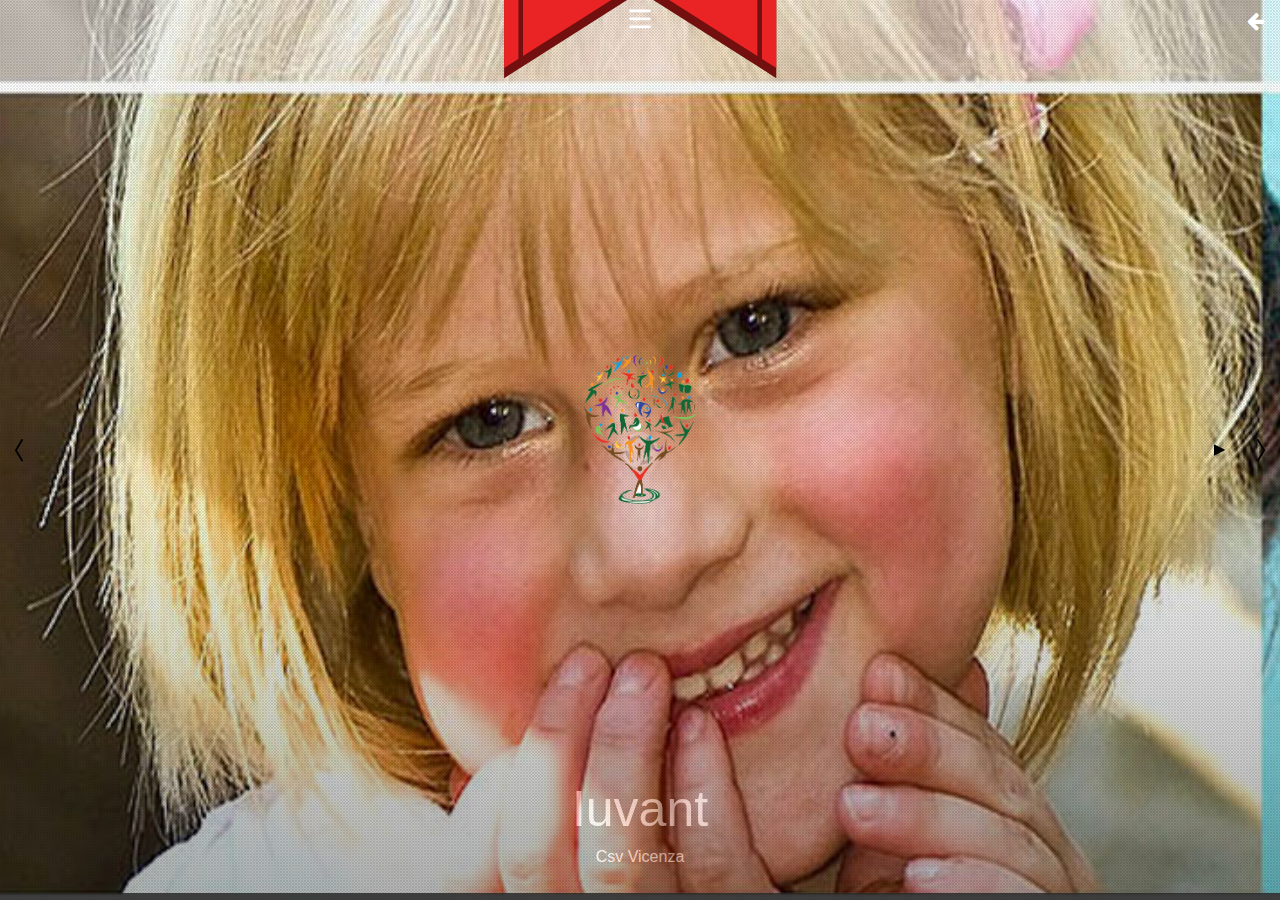
<file: index.html>
<!DOCTYPE html>
<html >
	<head>
		<meta http-equiv="content-type" content="text/html;charset=iso-8859-1" />
		<meta name="author" content="www.frebsite.nl" />
		<meta name="viewport" content="width=device-width initial-scale=1.0 maximum-scale=1.0 user-scalable=yes" />

		<title>Iuvant - Home</title>
		<link href="img/favicon.ico" rel="shortcut icon" type="image/x-icon">

		<link type="text/css" rel="stylesheet" href="css/jquery.mmenu.all.css" />
		<link type="text/css" rel="stylesheet" href="css/style.css" />
		<link rel='stylesheet' id='camera-css'  href='css/camera.css' type='text/css' media='all'> 
		
		<link rel="apple-touch-icon" href="img/apple-touch-icon.png">
		<link rel="apple-touch-startup-image" href="img/apple-touch-startup-image.png">
		
		<script type="text/javascript" src="js/jquery.min.js"></script>
		<script type="text/javascript" src="js/jquery.mmenu.min.all.js"></script>
		<script type="text/javascript" src="js/o-script.js"></script>
		
		<script type='text/javascript' src='js/slider/jquery.mobile.customized.min.js'></script>
		<script type='text/javascript' src='js/slider/jquery.easing.1.3.js'></script> 
		<script type='text/javascript' src='js/slider/camera.min.js'></script> 
		
		<script>
			jQuery(function(){
				
				jQuery('#camera_wrap_4').camera({
					height: 'auto',
					loader: 'bar',
					pagination: false,
					thumbnails: false,
					hover: false,
					opacityOnGrid: false
				});

			});
		</script>
	</head>
	<body class="o-page p-home">
		<div id="page">
			<!-- Header -->
			<div id="header">
				<div class="header-content">
					<a class="menu-btn" href="#menu"></a>
					<a href="javascript:history.back();" class="p-link-back"><i class="fa fa-arrow-left"></i></a>
				</div>
			</div>
			<!-- Content -->
			<div id="content">
				<div class="home-content">
					<span id="Logo" class="svg">
						<img src="img/logo.png" />
					</span>
				</div>
				<div class="fluid_container">
					<div class="camera_wrap camera_black_skin camera_emboss pattern_1" id="camera_wrap_4">
						<div data-thumb="img/gallery/1-th.jpg" data-src="img/gallery/1.jpg">
							<div class="bannerContent fadeFromBottom">
								<div class="b-c-textpane">
									<h1>Iuvant</h1>
									<p>Csv Vicenza</p>
								</div>
							</div>
						</div>
						<div data-thumb="img/gallery/2-th.jpg"  data-src="img/gallery/2.jpg">
							<div class="bannerContent fadeFromBottom">
								<div class="b-c-textpane">
									<h1>Iuvant</h1>
									<p>www.csv-vicenza.org</p>
								</div>
							</div>
						</div>
						<div data-thumb="img/gallery/3-th.jpg"  data-src="img/gallery/3.jpg">
							<div class="bannerContent fadeFromBottom">
								<div class="b-c-textpane">
									<h1>Iuvant</h1>
									<p>www.csv-vicenza.org</p>
								</div>
							</div>
						</div>
					</div><!-- #camera_wrap_3 -->

				</div><!-- .fluid_container -->
				
				<!-- <a href="#" class="home-footer">
					About us
				</a> -->
			</div>
			<!-- Menu navigation -->
			<nav id="menu">
				<ul>
					<li class="Selected">
						<a href="index.html" rel="external">
							<i class="fa fa-home"></i>Inizio
						</a>
					</li>
					<li>
						<a href="Login.html" rel="external">
							<i class="fa fa-users"></i>Login
						</a>
					</li>
					<li>
						<a href="http://www.csv-vicenza.org/" rel="external">
							<i class="fa fa-pencil-square-o"></i>Sito web
						</a>
					</li>
		
				</ul>
			</nav>
			
		</div>
	</body>
</html>
</file>
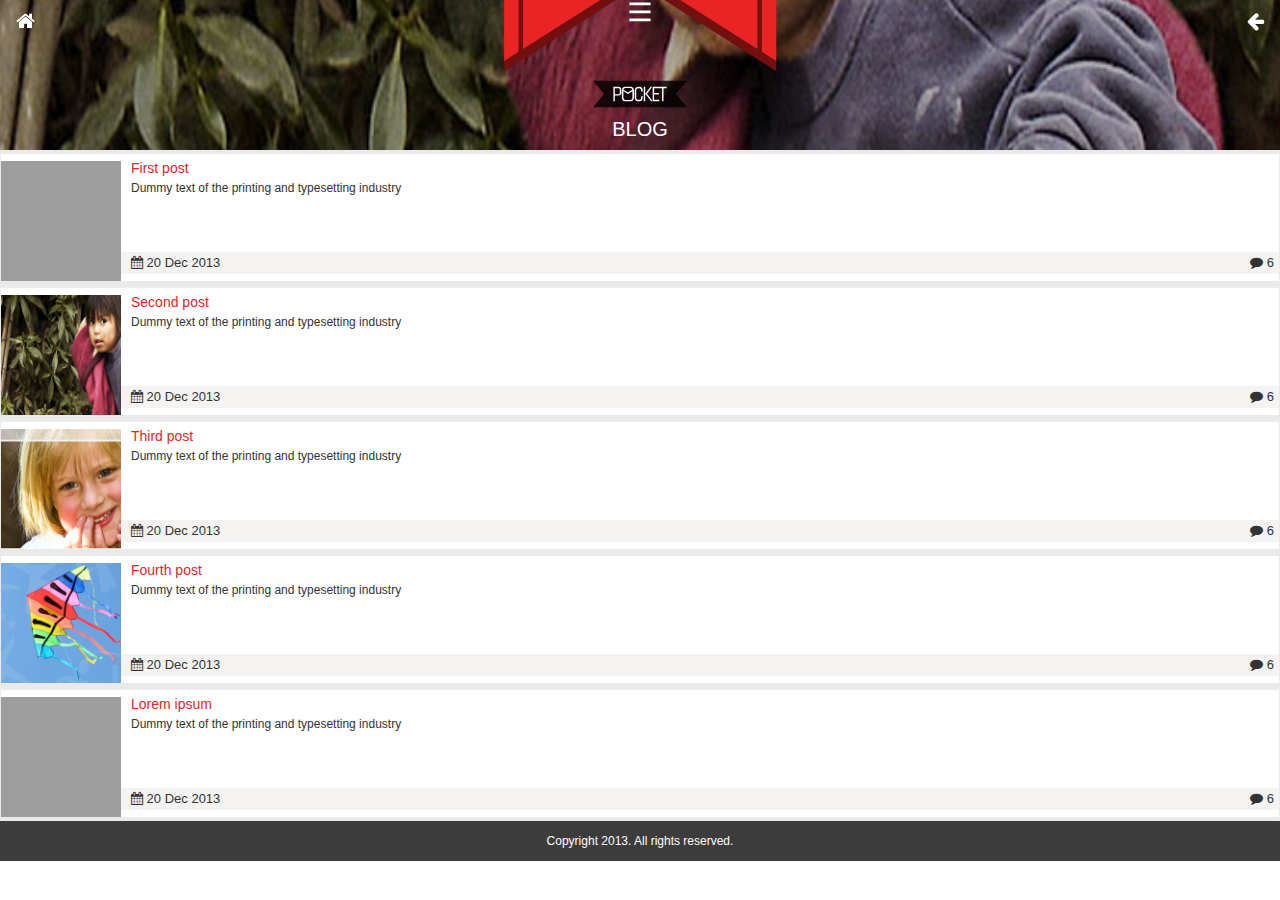
<file: blog.html>
<!DOCTYPE html>
<html>
	<head>
		<meta http-equiv="content-type" content="text/html;charset=iso-8859-1" />
		<meta name="author" content="www.frebsite.nl" />
		<meta name="viewport" content="width=device-width initial-scale=1.0 maximum-scale=1.0 user-scalable=yes" />

		<title>Pocket - Blog</title>
		<link href="img/favicon.ico" rel="shortcut icon" type="image/x-icon">

		<link type="text/css" rel="stylesheet" href="css/jquery.mmenu.all.css" />
		<link type="text/css" rel="stylesheet" href="css/style.css" />

		<link rel="apple-touch-icon" href="img/apple-touch-icon.png">
		<link rel="apple-touch-startup-image" href="img/apple-touch-startup-image.png">
		
		<script type="text/javascript" src="js/jquery.min.js"></script>
		<script type="text/javascript" src="js/jquery.mmenu.min.all.js"></script>
		<script type="text/javascript" src="js/jquery.easy-pie-chart.js"></script>
		<script type="text/javascript" src="js/o-script.js"></script>
	</head>
	<body class="o-page p-blog">
		<div id="page">
			<div id="header">
				<div class="header-content">
					<a href="index.html" class="p-link-home"><i class="fa fa-home"></i></a>
					<a class="menu-btn" href="#menu"></a>
					<a href="javascript:history.back();" class="p-link-back"><i class="fa fa-arrow-left"></i></a>
				</div>
			</div>
			<div class="bannerPane">
				<div class="overlay"></div>
				<div class="s-banner-content">
					<div><img  width="100" src="img/logo-pages.svg" /></div>
					Blog
				</div>
			</div>
			<div id="content">
				
				<article>
					<a href="blog-single-post.html">
						<div class="article-img-pane">
							<img src="img/gallery/4.jpg" />
						</div>
						<h2>First post</h2>
						<p class="posts-summary">
							Dummy text of the printing and typesetting industry
						</p>
					</a>
					<div class="a-meta">
						<span><i class="fa fa-calendar"></i> 20 Dec 2013</span> <i class="fa fa-comment"></i> 6
					</div>
				</article>
				
				<article>
					<a href="blog-single-post.html">
						<div class="article-img-pane">
							<img src="img/gallery/2.jpg" />
						</div>
						<h2>Second post</h2>
						<p class="posts-summary">
							Dummy text of the printing and typesetting industry
						</p>
					</a>
					<div class="a-meta">
						<span><i class="fa fa-calendar"></i> 20 Dec 2013</span> <i class="fa fa-comment"></i> 6
					</div>
				</article>
				
				<article>
					<a href="blog-single-post.html">
						<div class="article-img-pane">
							<img src="img/gallery/1.jpg" />
						</div>
						<h2>Third post</h2>
						<p class="posts-summary">
							Dummy text of the printing and typesetting industry
						</p>
					</a>
					<div class="a-meta">
						<span><i class="fa fa-calendar"></i> 20 Dec 2013</span> <i class="fa fa-comment"></i> 6
					</div>
				</article>
				
				<article>
					<a href="blog-single-post.html">
						<div class="article-img-pane">
							<img src="img/gallery/3.jpg" />
						</div>
						<h2>Fourth post</h2>
						<p class="posts-summary">
							Dummy text of the printing and typesetting industry
						</p>
					</a>
					<div class="a-meta">
						<span><i class="fa fa-calendar"></i> 20 Dec 2013</span> <i class="fa fa-comment"></i> 6
					</div>
				</article>
				
				<article>
					<a href="blog-single-post.html">
						<div class="article-img-pane">
							<img src="img/gallery/4.jpg" />
						</div>
						<h2>Lorem ipsum</h2>
						<p class="posts-summary">
							Dummy text of the printing and typesetting industry
						</p>
					</a>
					<div class="a-meta">
						<span><i class="fa fa-calendar"></i> 20 Dec 2013</span> <i class="fa fa-comment"></i> 6
					</div>
				</article>
				
			</div>
			<div class="subFooter">Copyright 2013. All rights reserved.</div>
			
			<!-- Menu navigation -->
			<nav id="menu">
				<ul>
					<li>
						<a href="index.html">
							<i class="fa fa-home"></i>Home
						</a>
					</li>
					<li>
						<a href="about.html">
							<i class="fa fa-users"></i>About
						</a>
					</li>
					<li class="Selected">
						<a href="blog.html">
							<i class="fa fa-pencil-square-o"></i>Blog
						</a>
						<ul>
							<li><a href="blog-single-post.html"><i class="fa fa-pencil-square-o"></i>First Post</a></li>
							<li>
								<a href="blog-single-post.html"><i class="fa fa-pencil-square-o"></i>Second Post</a>
							</li>
						</ul>
					</li>
					<li>
						<a href="gallery.html">
							<i class="fa fa-picture-o"></i>Gallery
						</a>
						<ul>
							<li><a href="gallery.html#PGalleryTwoC"><i class="fa fa-picture-o"></i>Photo 2 Columns</a></li>
							<li><a href="gallery.html#PGalleryThreeC"><i class="fa fa-picture-o"></i>Photo 3 Columns</a></li>
							<li><a href="gallery.html#PGalleryFourC"><i class="fa fa-picture-o"></i>Photo 4 Columns</a></li>
							<li><a href="gallery.html#VideoGallery"><i class="fa fa-youtube-play"></i>Video Gallery</a></li>
						</ul>
					</li>
					<li>
						<a href="products.html">
							<i class="fa fa-th-list"></i>Products
						</a>
						<ul>
							<li><a href="product-single.html"><i class="fa fa-th-list"></i>First product</a></li>
							<li><a href="product-single.html"><i class="fa fa-th-list"></i>Second product</a></li>
							<li><a href="product-single.html"><i class="fa fa-th-list"></i>Third product</a></li>
						</ul>
					</li>
					<li>
						<a href="shortcodes.html">
							<i class="fa fa-list-alt"></i>Shortcodes
						</a>
					</li>
					<li>
						<a href="contact.html">
							<i class="fa fa-envelope"></i>Contact
						</a>
					</li>
				</ul>
			</nav>
			
		</div>
	</body>
</html>
</file>
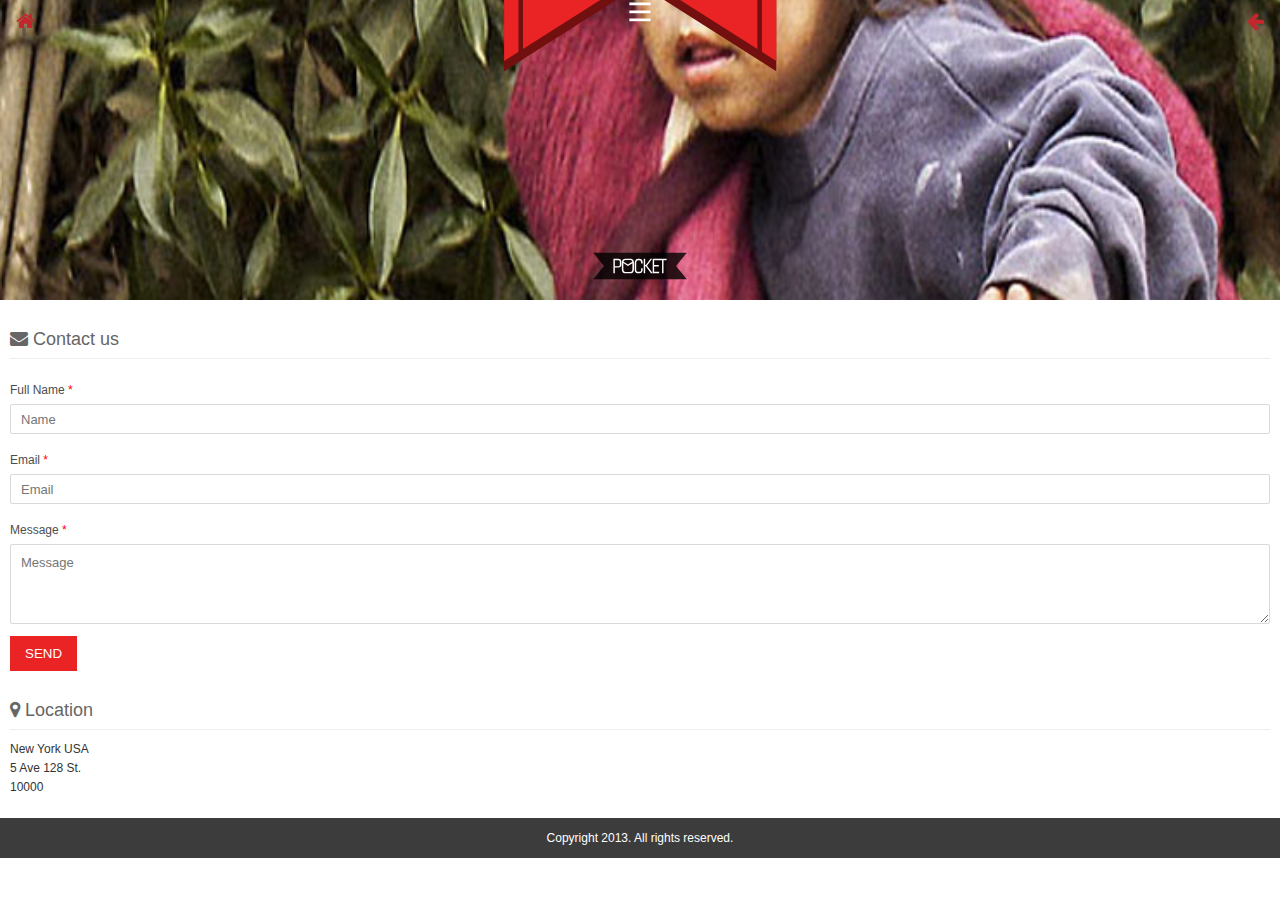
<file: contact.html>
<!DOCTYPE html>
<html>
	<head>
		<meta http-equiv="content-type" content="text/html;charset=iso-8859-1" />
		<meta name="author" content="www.frebsite.nl" />
		<meta name="viewport" content="width=device-width initial-scale=1.0 maximum-scale=1.0 user-scalable=yes" />

		<title>Pocket - Contact</title>
		<link href="img/favicon.ico" rel="shortcut icon" type="image/x-icon">

		<link type="text/css" rel="stylesheet" href="css/jquery.mmenu.all.css" />
		<link type="text/css" rel="stylesheet" href="css/style.css" />

		<link rel="apple-touch-icon" href="img/apple-touch-icon.png">
		<link rel="apple-touch-startup-image" href="img/apple-touch-startup-image.png">
		
		<script type="text/javascript" src="js/jquery.min.js"></script>
		<script type="text/javascript" src="js/jquery.mmenu.min.all.js"></script>
		<script type="text/javascript" src="http://maps.google.com/maps/api/js?sensor=false"></script>
		<script type="text/javascript" src="js/gmap3.min.js"></script>
		<script type="text/javascript" src="js/o-script.js"></script>

	</head>
	<body class="o-page p-contact">
		<div id="page">
			<div id="header">
				<div class="header-content">
					<a href="index.html" class="p-link-home"><i class="fa fa-home"></i></a>
					<a class="menu-btn" href="#menu"></a>
					<a href="javascript:history.back();" class="p-link-back"><i class="fa fa-arrow-left"></i></a>
				</div>
			</div>
			<div class="bannerPane" style="height:300px">
				<div id="map" style="width:100%; height:300px;"></div>
				<div class="s-banner-content">
					<div><img  width="100" src="img/logo-pages.svg" /></div>
				</div>
			</div>
			<!-- MAP -->
			
			<div id="content">
				
				<h3 class="title"><i class="fa fa-envelope"></i> Contact us</h3>
				
				<form id="contact" class="contactForm">
					
					<label>Full Name <span class="required">*</span></label>
					<input type="text" name="name" id="ContactName" placeholder="Name">
					
					<label>Email <span class="required">*</span></label>
					<input type="email" name="mail" id="ContactEmail" placeholder="Email">
					
					<label>Message <span class="required">*</span></label>
					<textarea id="ContactMessage" name="comment" placeholder="Message"></textarea>
					
					<input type="submit"  class="btn-normal" id="SubmitContact" value="send">
					
					<div id="msg" class="notifications" style="display:none"></div>
				</form>

				<h3 class="title"><i class="fa fa-map-marker"></i> Location</h3>
				<p>
					New York USA <br>
					5 Ave 128 St. <br>
					10000
				</p>
			</div>
			
			<div class="subFooter">Copyright 2013. All rights reserved.</div>
			
			<!-- Menu navigation -->
			<nav id="menu">
				<ul>
					<li>
						<a href="index.html">
							<i class="fa fa-home"></i>Home
						</a>
					</li>
					<li>
						<a href="about.html">
							<i class="fa fa-users"></i>About
						</a>
					</li>
					<li>
						<a href="blog.html">
							<i class="fa fa-pencil-square-o"></i>Blog
						</a>
						<ul>
							<li><a href="blog-single-post.html"><i class="fa fa-pencil-square-o"></i>First Post</a></li>
							<li>
								<a href="blog-single-post.html"><i class="fa fa-pencil-square-o"></i>Second Post</a>
							</li>
						</ul>
					</li>
					<li>
						<a href="gallery.html">
							<i class="fa fa-picture-o"></i>Gallery
						</a>
						<ul>
							<li><a href="gallery.html#PGalleryTwoC"><i class="fa fa-picture-o"></i>Photo 2 Columns</a></li>
							<li><a href="gallery.html#PGalleryThreeC"><i class="fa fa-picture-o"></i>Photo 3 Columns</a></li>
							<li><a href="gallery.html#PGalleryFourC"><i class="fa fa-picture-o"></i>Photo 4 Columns</a></li>
							<li><a href="gallery.html#VideoGallery"><i class="fa fa-youtube-play"></i>Video Gallery</a></li>
						</ul>
					</li>
					<li>
						<a href="products.html">
							<i class="fa fa-th-list"></i>Products
						</a>
						<ul>
							<li><a href="product-single.html"><i class="fa fa-th-list"></i>First product</a></li>
							<li><a href="product-single.html"><i class="fa fa-th-list"></i>Second product</a></li>
							<li><a href="product-single.html"><i class="fa fa-th-list"></i>Third product</a></li>
						</ul>
					</li>
					<li>
						<a href="shortcodes.html">
							<i class="fa fa-list-alt"></i>Shortcodes
						</a>
					</li>
					<li class="Selected">
						<a href="contact.html">
							<i class="fa fa-envelope"></i>Contact
						</a>
					</li>
				</ul>
			</nav>
			
		</div>
	</body>
</html>
</file>
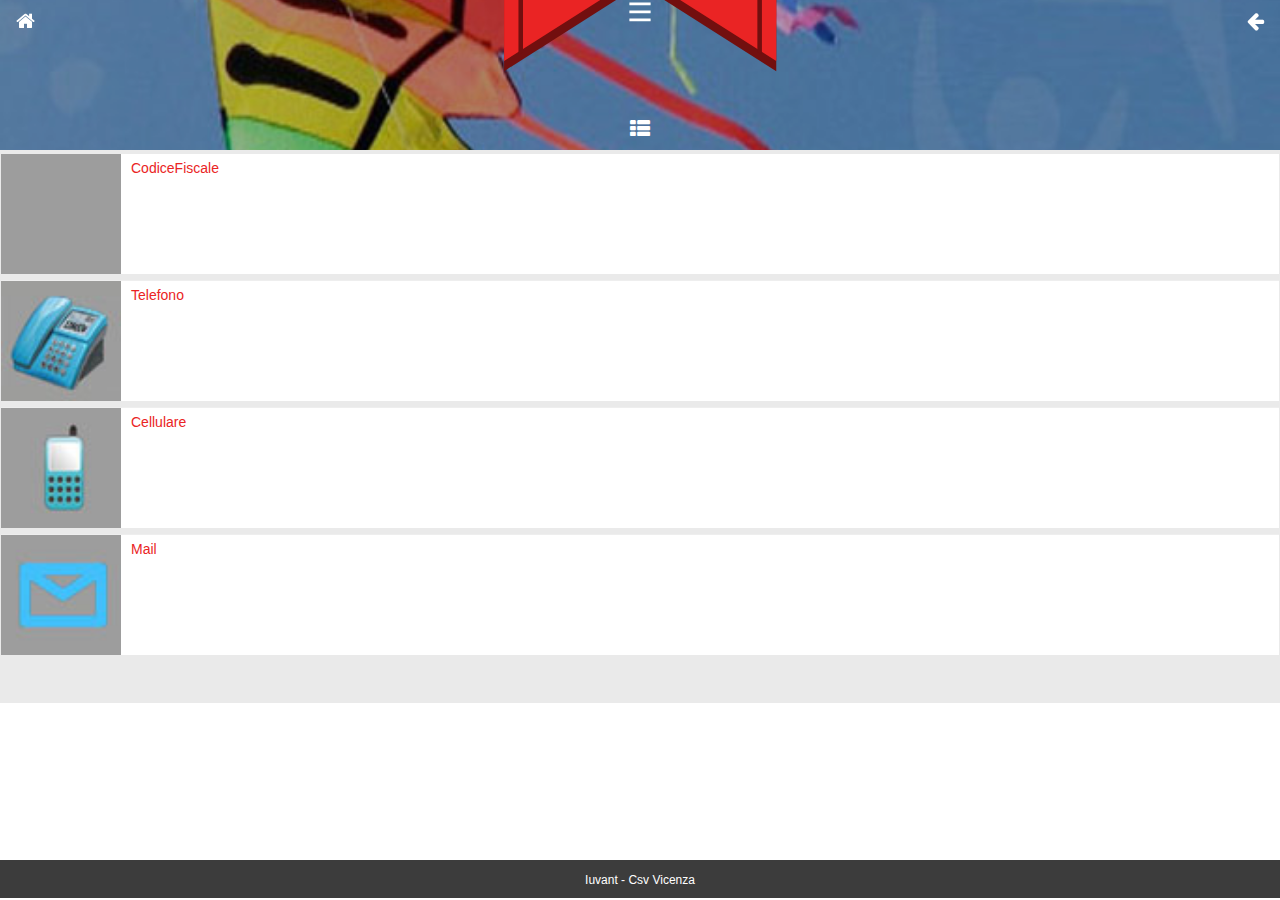
<file: DatiSocio.html>
<!DOCTYPE html>
<html>
	<head>
		<meta http-equiv="content-type" content="text/html;charset=iso-8859-1" />
		<meta name="author" content="www.frebsite.nl" />
		<meta name="viewport" content="width=device-width initial-scale=1.0 maximum-scale=1.0 user-scalable=yes" />

		<title>Iuvant - Dati Socio</title>
		<link href="img/favicon.ico" rel="shortcut icon" type="image/x-icon">

		<link type="text/css" rel="stylesheet" href="css/jquery.mmenu.all.css" />
		<link type="text/css" rel="stylesheet" href="css/style.css" />

		<link rel="apple-touch-icon" href="img/apple-touch-icon.png">
		<link rel="apple-touch-startup-image" href="img/apple-touch-startup-image.png">
		
		<script type="text/javascript" src="js/jquery.min.js"></script>
		<script type="text/javascript" src="js/jquery.mmenu.min.all.js"></script>
		<script type="text/javascript" src="js/jquery.easy-pie-chart.js"></script>
		<script type="text/javascript" src="js/o-script.js"></script>
		<link rel="stylesheet" href="css/jquery.mobile.structure-1.4.2.min.css" />	
		<script src="js/jquery.mobile-1.4.2.min.js"></script>
				<style>
		 .subFooter {
	    position: absolute !important;
	    bottom: 0;
	    width: 100%;
		}
		</style>
		<script  type="text/javascript">  
		$(document).ready( function() {
			var login = localStorage.getItem("PSDlogin");
			var password = localStorage.getItem("PSDpassword");
			var socio = localStorage.getItem("PSDSocio");
			
			apriospite(login,password,socio);	        
		});
		function apriospite(login,password, socio)
		{        
        
		var uri = 'http://94.32.72.138/ODV/RestService/DatiSocio.ashx?Utente=' + login + '&CodiceSocio=' + socio + '&Password=' + password;
		$.ajax({
			cache: false,
			//type: "POST",
			dataType: "json",
			url: uri,
			success: function (data) {						
									
					JData = eval(data);
               					
			   		$("#Nome").html(JData.Cognome + ' ' + JData.Nome);
					
					$("#CodiceFiscale").html(JData.CodiceFiscale);
					
					
					$("#Telefono").html('<a href="tel:'+ JData.Telefono + '">' + JData.Telefono + '</a> <h5>'  + JData.DesTelefono  +'</h5>' );
					if (JData.Telefono1 != '') {
						$("#Telefono2").html('<article><div class="article-img-pane"><img src="img/gallery/4.jpg" /></div><h2>Telefono 2</h2><div style="height: 69px;line-height: 34px;text-align: center;">	<span style="font-size: 30px;color: #000000;margin: 0px 5px;">' + '<a href="tel:'+ JData.Telefono1 + '">' + JData.Telefono1 + '</a> <h5>'  + JData.DesCellulare +  '</h5> </span><br/></div><div class="a-meta"></div></article>');					
					}
					
					$("#Cellulare").html('<a href="tel:'+ JData.Cellulare + '">' + JData.Cellulare + '</a> <h5>'  + JData.DesCellulare + '</h5>' );  
					
					
					if (JData.Cellulare1 != '') {
						$("#cellulare2").html('<article><div class="article-img-pane"><img src="img/gallery/4.jpg" /></div><h2>Cellulare 2</h2><div style="height: 69px;line-height: 34px;text-align: center;">	<span style="font-size: 30px;color: #000000;margin: 0px 5px;">' + '<a href="tel:'+ JData.Cellulare1 + '">' + JData.Cellulare1 + '</a> <h5>'  + JData.DesCellulare +  '</h5> </span><br/></div><div class="a-meta"></div></article>');					
					}
					
									
					$("#Mail").html('<a href="mailto:'+ JData.Mail + '">' + JData.Mail + '</a> <h5>'  +JData.DesMail + '</h5>');					
					if (JData.Mail1 != '') {
						$("#Telefono2").html('<article><div class="article-img-pane"><img src="img/gallery/4.jpg" /></div><h2>Mail 2</h2><div style="height: 69px;line-height: 34px;text-align: center;">	<span style="font-size: 30px;color: #000000;margin: 0px 5px;">' + '<a href="mailto:'+ JData.Mail1 + '">' + JData.Mail1 + '</a> <h5>'  + JData.DesCellulare +  '</h5> </span><br/></div><div class="a-meta"></div></article>');					
					}
					
					
					//$("#Mail").html(JData.Mail);
			},
			error: function (jqXHR, textStatus, errorThrown) {
								
				
				
				alert (textStatus + ', ' + errorThrown + ':\n' + jqXHR.responseText);
			}
		});
					         
            
    }
		</script>
	</head>
	<body class="o-page p-blog">
		<div id="page">
			<div id="header">
				<div class="header-content">
					<a href="index.html"  rel="external" class="p-link-home"><i class="fa fa-home"></i></a>
					<a class="menu-btn" href="#menu"></a>
					<a href="javascript:history.back();" class="p-link-back"><i class="fa fa-arrow-left"></i></a>
				</div>
			</div>
			<div class="bannerPane banner-img3">
				<div class="overlay"></div>
				<div class="s-banner-content">					
					<i class="fa fa-th-list" id="Nome"></i> 
				</div>
			</div>
			<div id="content">
				
				<article>					
						<div class="article-img-pane">
							<img src="img/gallery/4.jpg" />
						</div>
						<h2>CodiceFiscale</h2>
						<div class="prod-pricePane">							
						 <span style="font-size: 30px;color: #000000;margin: 0px 5px;" id="CodiceFiscale"></span>
						</div>					
					<div class="a-meta">		
					</div>
				</article>
				<article>					
						<div class="article-img-pane">
							<img src="img/gallery/telefono.jpg" />
						</div>
						<h2>Telefono</h2>
						<div style="height: 69px;line-height: 34px;text-align: center;">	
							<span style="font-size: 30px;color: #000000;margin: 0px 5px;" id="Telefono"></span><br/>							
						</div>					
					<div class="a-meta">		
					</div>
				</article>
				<article>					
						<div class="article-img-pane">
							<img src="img/gallery/cellulare.jpg" />
						</div>
						<h2>Cellulare</h2>
						<div style="height: 69px;line-height: 34px;text-align: center;">							
							<span style="font-size: 30px;color: #000000;margin: 0px 5px;" id="Cellulare"></span><br/>													
						</div>					
					<div class="a-meta">		
					</div>
				</article>
				<div id="cellulare2"></div>
				 <article>					
						<div class="article-img-pane">
							<img src="img/gallery/mail.jpg" />
						</div>
						<h2>Mail</h2>
						<div style="height: 69px;line-height: 34px;text-align: center;">
							<span style="font-size: 30px;color: #000000;margin: 0px 5px;" id="Mail"></span><br/>											
						</div>					
					<div class="a-meta">		
					</div>
				</article>
				
				<br />
				<br /> 
				 <br />
				
			</div>
			<div class="subFooter">Iuvant - Csv Vicenza</div>
			
						<!-- Menu navigation -->
			<nav id="menu">
				<ul>
					<li class="Selected">
						<a href="index.html" rel="external">
							<i class="fa fa-home"></i>Inizio
						</a>
					</li>
					<li>
						<a href="Menu.html" rel="external">
							<i class="fa fa-users"></i>Menu
						</a>
					</li>
					<li>
						<a href="http://www.csv-vicenza.org/" rel="external">
							<i class="fa fa-pencil-square-o"></i>Sito web
						</a>
					</li>
		
				</ul>
			</nav>
			
		</div>
	</body>
</html>
</file>
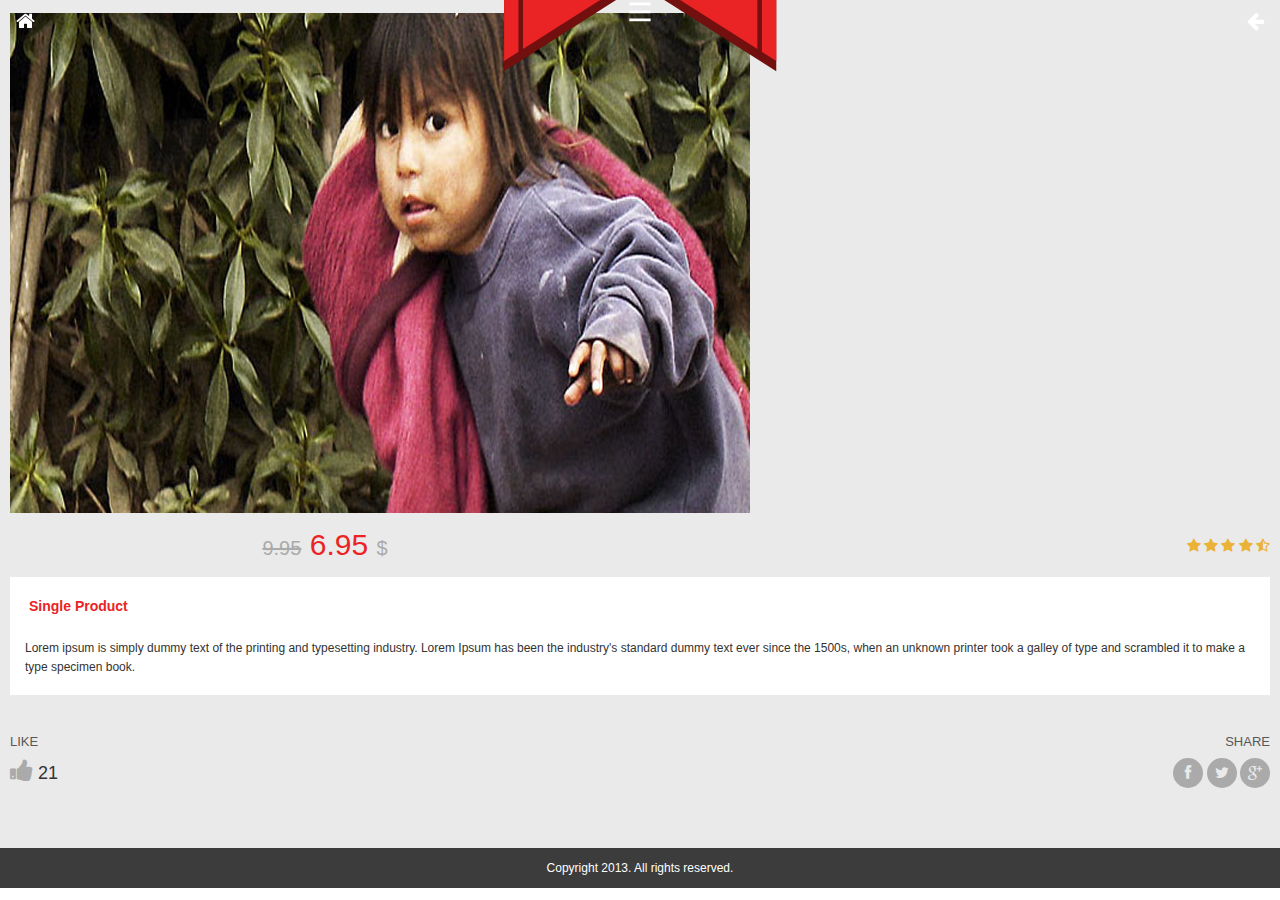
<file: product-single.html>
<!DOCTYPE html>
<html>
	<head>
		<meta http-equiv="content-type" content="text/html;charset=iso-8859-1" />
		<meta name="author" content="www.frebsite.nl" />
		<meta name="viewport" content="width=device-width initial-scale=1.0 maximum-scale=1.0 user-scalable=yes" />

		<title>Pocket - Product Single</title>
		<link href="img/favicon.ico" rel="shortcut icon" type="image/x-icon">

		<link type="text/css" rel="stylesheet" href="css/jquery.mmenu.all.css" />
		<link type="text/css" rel="stylesheet" href="css/style.css" />

		<link rel="apple-touch-icon" href="img/apple-touch-icon.png">
		<link rel="apple-touch-startup-image" href="img/apple-touch-startup-image.png">
		
		<script type="text/javascript" src="js/jquery.min.js"></script>
		<script type="text/javascript" src="js/jquery.mmenu.min.all.js"></script>
		<script type="text/javascript" src="js/jquery.easy-pie-chart.js"></script>
		<script type="text/javascript" src="js/o-script.js"></script>

	</head>
	<body class="o-page p-product-single">
		<div id="page">
			<div id="header">
				<div class="header-content">
					<a href="index.html" class="p-link-home"><i class="fa fa-home"></i></a>
					<a class="menu-btn" href="#menu"></a>
					<a href="javascript:history.back();" class="p-link-back"><i class="fa fa-arrow-left"></i></a>
				</div>
			</div>
			<div id="content">
				
				<article>
					<img src="img/gallery/2.jpg" />
					
					<div class="prod-single-content-h">
						<div class="prod-pricePane">
							<span class="last-price">9.95</span>
							<span class="current-price">6.95</span>
							<span class="currency">$</span>
						</div>
						
						<div class="products-ratings">
							<i class="fa fa-star"></i>
							<i class="fa fa-star"></i>
							<i class="fa fa-star"></i>
							<i class="fa fa-star"></i>
							<i class="fa fa-star-half-empty"></i>
						</div>
					</div>
					<div class="prod-single-content">
						<h2><a href="#">Single Product</a></h2>
						<br/>
						<p>
							Lorem ipsum is simply dummy text of the printing and typesetting industry. Lorem Ipsum has been the industry's standard dummy text ever since the 1500s, when an unknown printer took a galley of type and scrambled it to make a type specimen book.
						</p>
					</div>
					<div class="product-single-meta">
						<div class="p-single-meta-likes">
							<h4>Like</h4>
							<i class="fa fa-thumbs-up"></i> 21
						</div>
						
						<div class="p-single-meta-share">
							<h4>Share</h4>
							<a href="#"><i class="fa fa-facebook"></i></a>
							<a href="#"><i class="fa fa-twitter"></i></a>
							<a href="#"><i class="fa fa-google-plus"></i></a>
						</div>
						
					</div>
				</article>

			</div>
			<div class="subFooter">Copyright 2013. All rights reserved.</div>
			
			<!-- Menu navigation -->
			<nav id="menu">
				<ul>
					<li>
						<a href="index.html">
							<i class="fa fa-home"></i>Home
						</a>
					</li>
					<li>
						<a href="about.html">
							<i class="fa fa-users"></i>About
						</a>
					</li>
					<li>
						<a href="blog.html">
							<i class="fa fa-pencil-square-o"></i>Blog
						</a>
						<ul>
							<li><a href="blog-single-post.html"><i class="fa fa-pencil-square-o"></i>First Post</a></li>
							<li>
								<a href="blog-single-post.html"><i class="fa fa-pencil-square-o"></i>Second Post</a>
							</li>
						</ul>
					</li>
					<li>
						<a href="gallery.html">
							<i class="fa fa-picture-o"></i>Gallery
						</a>
						<ul>
							<li><a href="gallery.html#PGalleryTwoC"><i class="fa fa-picture-o"></i>Photo 2 Columns</a></li>
							<li><a href="gallery.html#PGalleryThreeC"><i class="fa fa-picture-o"></i>Photo 3 Columns</a></li>
							<li><a href="gallery.html#PGalleryFourC"><i class="fa fa-picture-o"></i>Photo 4 Columns</a></li>
							<li><a href="gallery.html#VideoGallery"><i class="fa fa-youtube-play"></i>Video Gallery</a></li>
						</ul>
					</li>
					<li class="Selected">
						<a href="products.html">
							<i class="fa fa-th-list"></i>Products
						</a>
						<ul>
							<li class="Selected"><a href="product-single.html"><i class="fa fa-th-list"></i>First product</a></li>
							<li><a href="product-single.html"><i class="fa fa-th-list"></i>Second product</a></li>
							<li><a href="product-single.html"><i class="fa fa-th-list"></i>Third product</a></li>
						</ul>
					</li>
					<li>
						<a href="shortcodes.html">
							<i class="fa fa-list-alt"></i>Shortcodes
						</a>
					</li>
					<li>
						<a href="contact.html">
							<i class="fa fa-envelope"></i>Contact
						</a>
					</li>
				</ul>
			</nav>
			
		</div>
	</body>
</html>
</file>
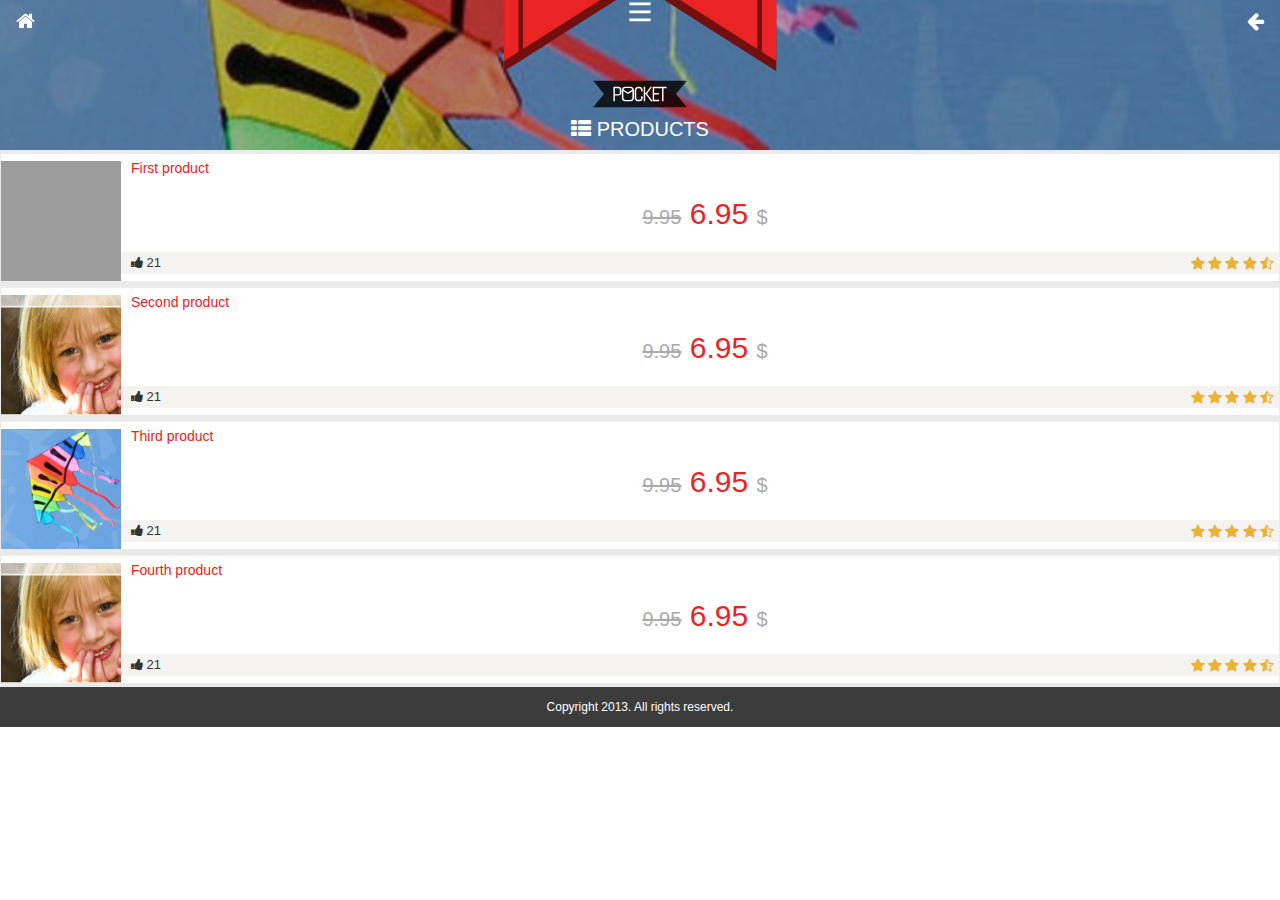
<file: products.html>
<!DOCTYPE html>
<html>
	<head>
		<meta http-equiv="content-type" content="text/html;charset=iso-8859-1" />
		<meta name="author" content="www.frebsite.nl" />
		<meta name="viewport" content="width=device-width initial-scale=1.0 maximum-scale=1.0 user-scalable=yes" />

		<title>Pocket - Products</title>
		<link href="img/favicon.ico" rel="shortcut icon" type="image/x-icon">

		<link type="text/css" rel="stylesheet" href="css/jquery.mmenu.all.css" />
		<link type="text/css" rel="stylesheet" href="css/style.css" />

		<link rel="apple-touch-icon" href="img/apple-touch-icon.png">
		<link rel="apple-touch-startup-image" href="img/apple-touch-startup-image.png">
		
		<script type="text/javascript" src="js/jquery.min.js"></script>
		<script type="text/javascript" src="js/jquery.mmenu.min.all.js"></script>
		<script type="text/javascript" src="js/jquery.easy-pie-chart.js"></script>
		<script type="text/javascript" src="js/o-script.js"></script>
	</head>
	<body class="o-page p-blog">
		<div id="page">
			<div id="header">
				<div class="header-content">
					<a href="index.html" class="p-link-home"><i class="fa fa-home"></i></a>
					<a class="menu-btn" href="#menu"></a>
					<a href="javascript:history.back();" class="p-link-back"><i class="fa fa-arrow-left"></i></a>
				</div>
			</div>
			<div class="bannerPane banner-img3">
				<div class="overlay"></div>
				<div class="s-banner-content">
					<div><img  width="100" src="img/logo-pages.svg" /></div>
					<i class="fa fa-th-list"></i> Products
				</div>
			</div>
			<div id="content">
				
				<article>
					<a href="product-single.html">
						<div class="article-img-pane">
							<img src="img/gallery/4.jpg" />
						</div>
						<h2>First product</h2>
						<div class="prod-pricePane">
							<span class="last-price">9.95</span>
							<span class="current-price">6.95</span>
							<span class="currency">$</span>
						</div>
					</a>
					<div class="a-meta">
						<span><i class="fa fa-thumbs-up"></i> 21</span> 
						
						<div class="products-ratings">
							<i class="fa fa-star"></i>
							<i class="fa fa-star"></i>
							<i class="fa fa-star"></i>
							<i class="fa fa-star"></i>
							<i class="fa fa-star-half-empty"></i>
						</div>
					</div>
				</article>
				 
				<article>
					<a href="product-single.html">
						<div class="article-img-pane">
							<img src="img/gallery/1.jpg" />
						</div>
						<h2>Second product</h2>
						<div class="prod-pricePane">
							<span class="last-price">9.95</span>
							<span class="current-price">6.95</span>
							<span class="currency">$</span>
						</div>
					</a>
					<div class="a-meta">
						<span><i class="fa fa-thumbs-up"></i> 21</span> 
						
						<div class="products-ratings">
							<i class="fa fa-star"></i>
							<i class="fa fa-star"></i>
							<i class="fa fa-star"></i>
							<i class="fa fa-star"></i>
							<i class="fa fa-star-half-empty"></i>
						</div>
					</div>
				</article>
				 
				<article>
					<a href="product-single.html">
						<div class="article-img-pane">
							<img src="img/gallery/3.jpg" />
						</div>
						<h2>Third product</h2>
						<div class="prod-pricePane">
							<span class="last-price">9.95</span>
							<span class="current-price">6.95</span>
							<span class="currency">$</span>
						</div>
					</a>
					<div class="a-meta">
						<span><i class="fa fa-thumbs-up"></i> 21</span> 
						
						<div class="products-ratings">
							<i class="fa fa-star"></i>
							<i class="fa fa-star"></i>
							<i class="fa fa-star"></i>
							<i class="fa fa-star"></i>
							<i class="fa fa-star-half-empty"></i>
						</div>
					</div>
				</article>
				 
				<article>
					<a href="product-single.html">
						<div class="article-img-pane">
							<img src="img/gallery/1.jpg" />
						</div>
						<h2>Fourth product</h2>
						<div class="prod-pricePane">
							<span class="last-price">9.95</span>
							<span class="current-price">6.95</span>
							<span class="currency">$</span>
						</div>
					</a>
					<div class="a-meta">
						<span><i class="fa fa-thumbs-up"></i> 21</span> 
						
						<div class="products-ratings">
							<i class="fa fa-star"></i>
							<i class="fa fa-star"></i>
							<i class="fa fa-star"></i>
							<i class="fa fa-star"></i>
							<i class="fa fa-star-half-empty"></i>
						</div>
					</div>
				</article>
			</div>
			<div class="subFooter">Copyright 2013. All rights reserved.</div>
			
			<!-- Menu navigation -->
			<nav id="menu">
				<ul>
					<li>
						<a href="index.html">
							<i class="fa fa-home"></i>Home
						</a>
					</li>
					<li>
						<a href="about.html">
							<i class="fa fa-users"></i>About
						</a>
					</li>
					<li>
						<a href="blog.html">
							<i class="fa fa-pencil-square-o"></i>Blog
						</a>
						<ul>
							<li><a href="blog-single-post.html"><i class="fa fa-pencil-square-o"></i>First Post</a></li>
							<li>
								<a href="blog-single-post.html"><i class="fa fa-pencil-square-o"></i>Second Post</a>
							</li>
						</ul>
					</li>
					<li>
						<a href="gallery.html">
							<i class="fa fa-picture-o"></i>Gallery
						</a>
						<ul>
							<li><a href="gallery.html#PGalleryTwoC"><i class="fa fa-picture-o"></i>Photo 2 Columns</a></li>
							<li><a href="gallery.html#PGalleryThreeC"><i class="fa fa-picture-o"></i>Photo 3 Columns</a></li>
							<li><a href="gallery.html#PGalleryFourC"><i class="fa fa-picture-o"></i>Photo 4 Columns</a></li>
							<li><a href="gallery.html#VideoGallery"><i class="fa fa-youtube-play"></i>Video Gallery</a></li>
						</ul>
					</li>
					<li class="Selected">
						<a href="products.html">
							<i class="fa fa-th-list"></i>Products
						</a>
						<ul>
							<li><a href="product-single.html"><i class="fa fa-th-list"></i>First product</a></li>
							<li><a href="product-single.html"><i class="fa fa-th-list"></i>Second product</a></li>
							<li><a href="product-single.html"><i class="fa fa-th-list"></i>Third product</a></li>
						</ul>
					</li>
					<li>
						<a href="shortcodes.html">
							<i class="fa fa-list-alt"></i>Shortcodes
						</a>
					</li>
					<li>
						<a href="contact.html">
							<i class="fa fa-envelope"></i>Contact
						</a>
					</li>
				</ul>
			</nav>
			
		</div>
	</body>
</html>
</file>
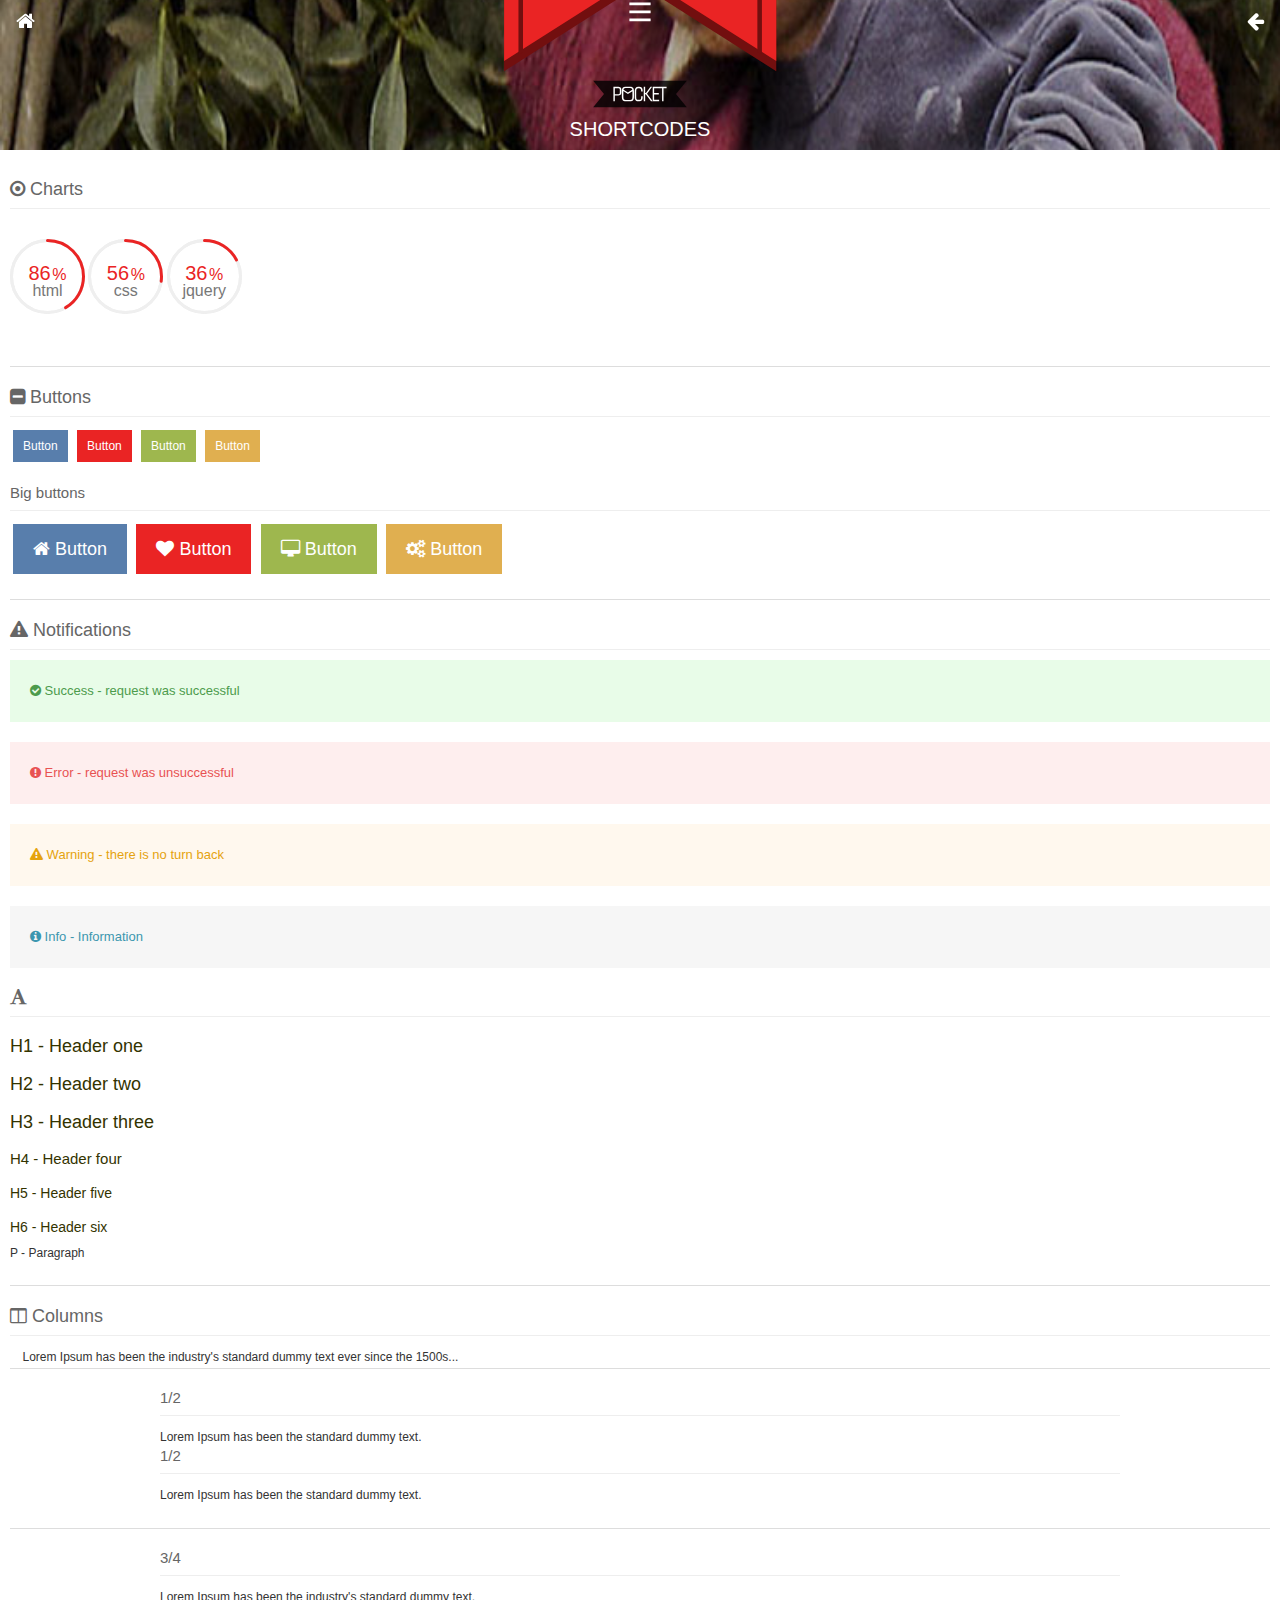
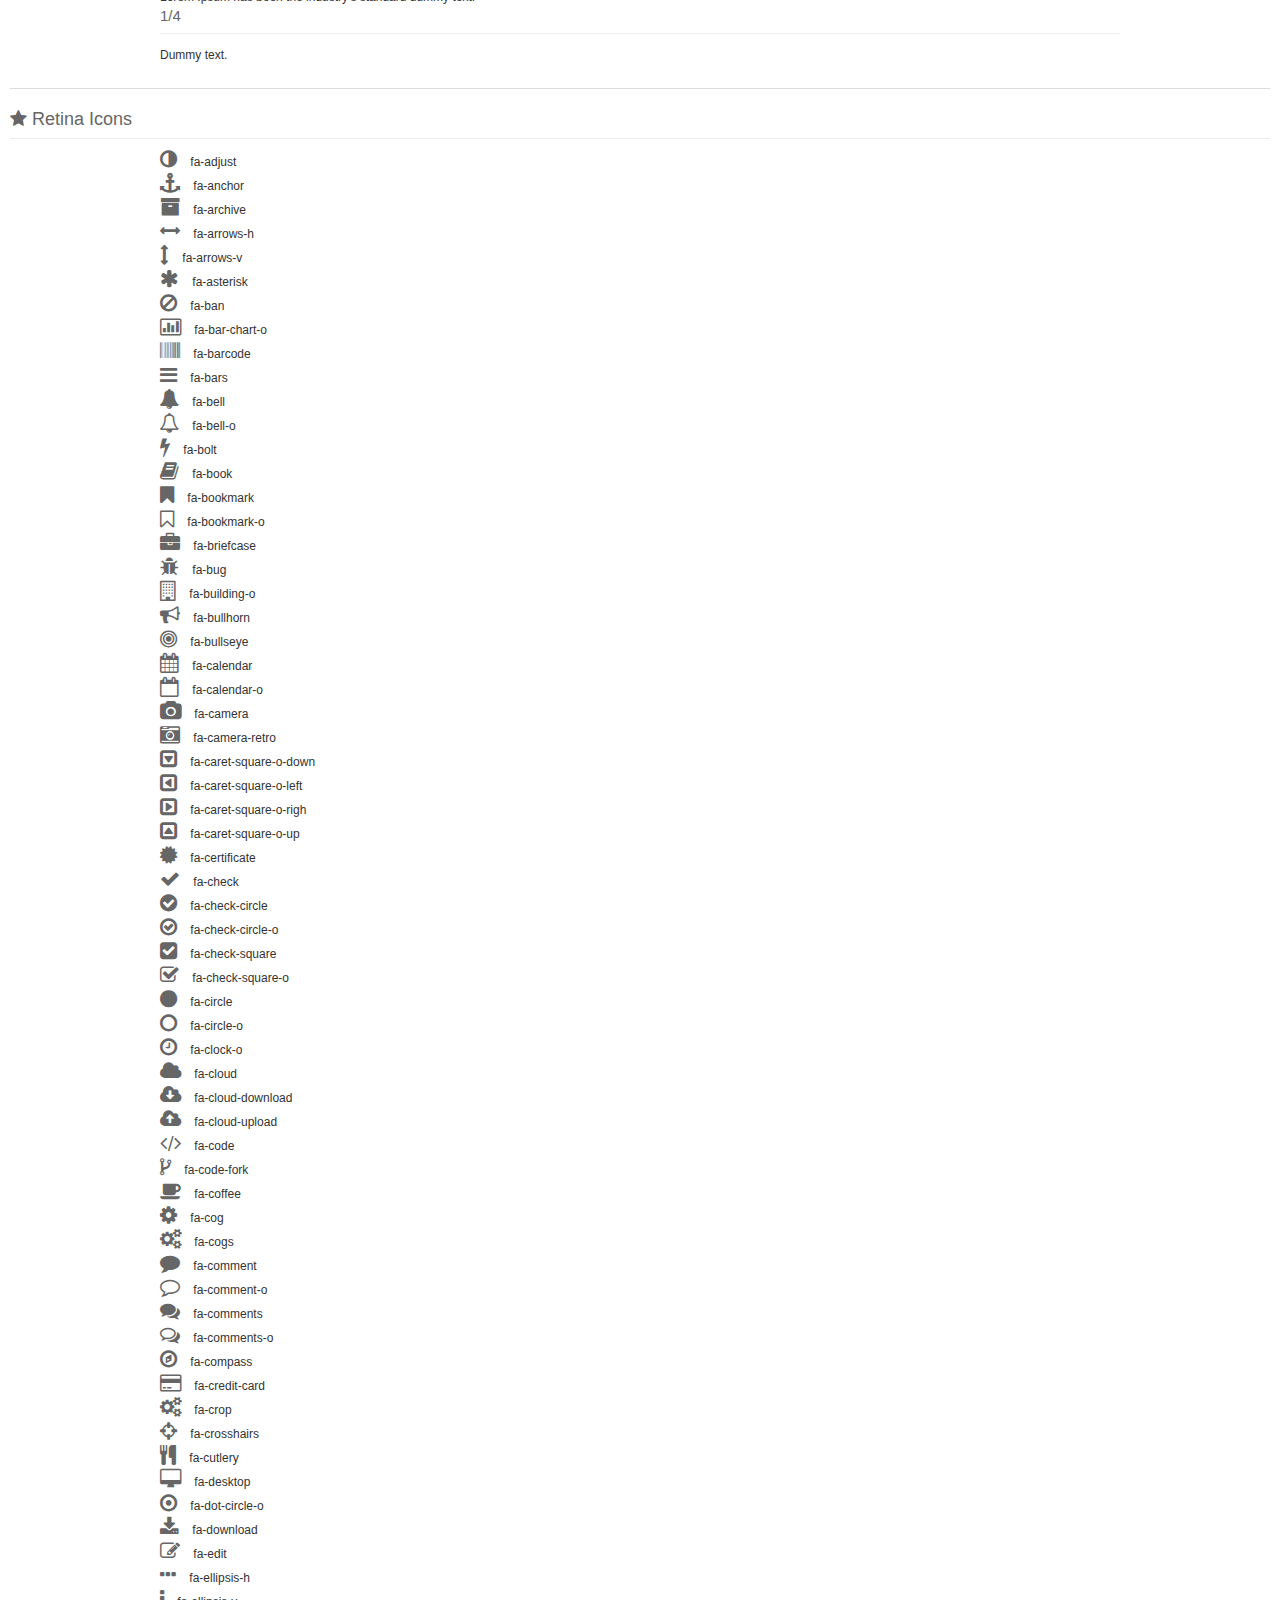
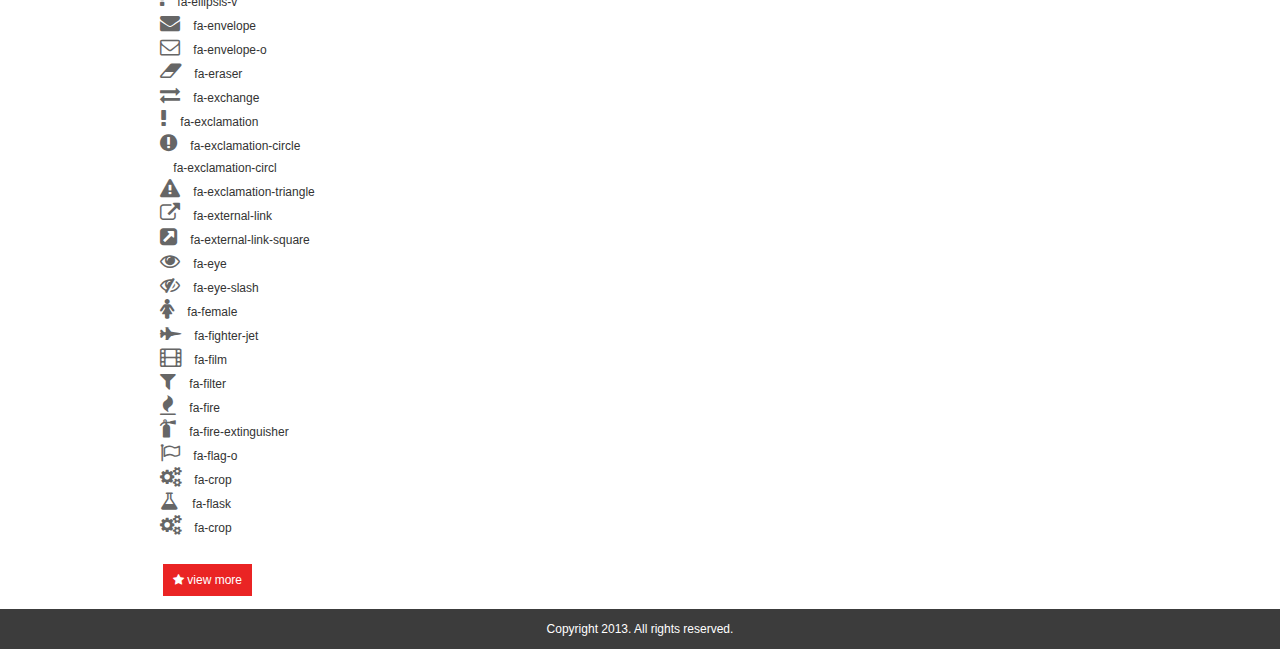
<file: shortcodes.html>
<!DOCTYPE html>
<html>
	<head>
		<meta http-equiv="content-type" content="text/html;charset=iso-8859-1" />
		<meta name="author" content="www.frebsite.nl" />
		<meta name="viewport" content="width=device-width initial-scale=1.0 maximum-scale=1.0 user-scalable=yes" />

		<title>Pocket - Shortcodes</title>
		<link href="img/favicon.ico" rel="shortcut icon" type="image/x-icon">

		<link type="text/css" rel="stylesheet" href="css/jquery.mmenu.all.css" />
		<link type="text/css" rel="stylesheet" href="css/style.css" />

		<link rel="apple-touch-icon" href="img/apple-touch-icon.png">
		<link rel="apple-touch-startup-image" href="img/apple-touch-startup-image.png">
		
		<script type="text/javascript" src="js/jquery.min.js"></script>
		<script type="text/javascript" src="js/jquery.mmenu.min.all.js"></script>
		<script type="text/javascript" src="js/jquery.easy-pie-chart.js"></script>
		<script type="text/javascript" src="js/o-script.js"></script>

	</head>
	<body class="o-page">
		<div id="page">
			<div id="header">
				<div class="header-content">
					<a href="index.html" class="p-link-home"><i class="fa fa-home"></i></a>
					<a class="menu-btn" href="#menu"></a>
					<a href="javascript:history.back();" class="p-link-back"><i class="fa fa-arrow-left"></i></a>
				</div>
			</div>
			<div class="bannerPane">
				<div class="overlay"></div>
				<div class="s-banner-content">
					<div><img  width="100" src="img/logo-pages.svg" /></div>
					Shortcodes
				</div>
			</div>
			<div id="content">
				
				<h3 class="title"><i class="fa fa-dot-circle-o"></i> Charts</h3>
				<span class="chart red" data-percent="86">
					<span class="percent">86</span>
					<h3>HTML</h3>
				</span>
				<span class="chart red" data-percent="56">
					<span class="percent">56</span>
					<h3>CSS</h3>
				</span>
				<span class="chart red" data-percent="36">
					<span class="percent">36</span>
					<h3>jQuery</h3>
				</span>
				
				<hr>
				<h3 class="title"><i class="fa fa-minus-square"></i> Buttons</h3>
				
				<a href="#" class="o-buttons blue">Button</a>
				<a href="#" class="o-buttons red">Button</a>
				<a href="#" class="o-buttons green">Button</a>
				<a href="#" class="o-buttons orange">Button</a>
				
				<h4 class="title">Big buttons</h4>
				<a href="#" class="o-buttons b-big blue"><i class="fa fa-home"></i> Button</a>
				<a href="#" class="o-buttons b-big red"><i class="fa fa-heart"></i> Button</a>
				<a href="#" class="o-buttons b-big green"><i class="fa fa-desktop"></i> Button</a>
				<a href="#" class="o-buttons b-big orange"><i class="fa fa-gears"></i> Button</a>
				
				<hr>
			    <h3 class="title"><i class="fa fa-exclamation-triangle"></i> Notifications</h3>
				<div class="notifications success">
					<i class="fa fa-check-circle"></i> 
					Success - request was successful
				</div>
				<div class="notifications error">
					<i class="fa fa-exclamation-circle"></i> 
					Error - request was unsuccessful
				</div>
				<div class="notifications warning">
					<i class="fa fa-exclamation-triangle"></i> 
					Warning - there is no turn back
				</div>
				<div class="notifications info">
					<i class="fa fa-info-circle"></i>
					Info - Information
				</div>

				<h3 class="title"><i class="fa fa-font"></i></h3>
					
				<h1>H1 - Header one</h6>
				<h2>H2 - Header two</h6>
				<h3>H3 - Header three</h6>
				<h4>H4 - Header four</h6>
				<h5>H5 - Header five</h6>
				<h6>H6 - Header six</h6>
				<p>P - Paragraph</p>
				
				<hr>
				
				<h3 class="title"><i class="fa fa-columns"></i> Columns</h3>
				<div class="columns twelve">
					Lorem Ipsum has been the industry's standard dummy text ever since the 1500s...
				</div>
				<hr>
				<div class="row">
					<div class="mobile-two">
						<h4 class="title">1/2</h4>
						Lorem Ipsum has been the standard dummy text.
					</div>
					<div class="mobile-two">
						<h4 class="title">1/2</h4>	
						Lorem Ipsum has been the standard dummy text.
					</div>
				</div>
				<hr>
				<div class="row">
					<div class="mobile-three">
						<h4 class="title">3/4</h4>
						Lorem Ipsum has been the industry's standard dummy text.
					</div>
					<div class="mobile-one">
						<h4 class="title">1/4</h4>	
						Dummy text.
					</div>
				</div>
				
				<hr>
			    <h3 class="title"><i class="fa fa-star"></i> Retina Icons</h3>
				<section >
				  <div class="row fontawesome-icon-list">
					
					
					<div><i class="fa fa-adjust"></i> fa-adjust</div>
					<div><i class="fa fa-anchor"></i> fa-anchor</div>
					<div><i class="fa fa-archive"></i> fa-archive</div>
					<div><i class="fa fa-arrows-h"></i> fa-arrows-h</div>
					<div><i class="fa fa-arrows-v"></i> fa-arrows-v</div>
					<div><i class="fa fa-asterisk"></i> fa-asterisk</div>
					<div><i class="fa fa-ban"></i> fa-ban</div>
					<div><i class="fa fa-bar-chart-o"></i> fa-bar-chart-o</div>
					<div><i class="fa fa-barcode"></i> fa-barcode</div>
					<div><i class="fa fa-bars"></i> fa-bars</div>
					<div><i class="fa fa-bell"></i> fa-bell</div>
					<div><i class="fa fa-bell-o"></i> fa-bell-o</div>
					
					<div><i class="fa fa-bolt"></i> fa-bolt</div>
					<div><i class="fa fa-book"></i> fa-book</div>
					<div><i class="fa fa-bookmark"></i> fa-bookmark</div>
					<div><i class="fa fa-bookmark-o"></i> fa-bookmark-o</div>
					<div><i class="fa fa-briefcase"></i> fa-briefcase</div>
					<div><i class="fa fa-bug"></i> fa-bug</div>
					<div><i class="fa fa-building-o"></i> fa-building-o</div>
					<div><i class="fa fa-bullhorn"></i> fa-bullhorn</div>
					<div><i class="fa fa-bullseye"></i> fa-bullseye</div>
					<div><i class="fa fa-calendar"></i> fa-calendar</div>
					<div><i class="fa fa-calendar-o"></i> fa-calendar-o</div>
					<div><i class="fa fa-camera"></i> fa-camera</div>
					<div><i class="fa fa-camera-retro"></i> fa-camera-retro</div>
					<div><i class="fa fa-caret-square-o-down"></i> fa-caret-square-o-down</div>
					<div><i class="fa fa-caret-square-o-left"></i> fa-caret-square-o-left</div>
					<div><i class="fa fa-caret-square-o-right"></i> fa-caret-square-o-righ</div>
					<div><i class="fa fa-caret-square-o-up"></i> fa-caret-square-o-up</div>
					<div><i class="fa fa-certificate"></i> fa-certificate</div>
					<div><i class="fa fa-check"></i> fa-check</div>
					<div><i class="fa fa-check-circle"></i> fa-check-circle</div>
					<div><i class="fa fa-check-circle-o"></i> fa-check-circle-o</div>
					<div><i class="fa fa-check-square"></i> fa-check-square</div>
					<div><i class="fa fa-check-square-o"></i> fa-check-square-o</div>
					<div><i class="fa fa-circle"></i> fa-circle</div>
					<div><i class="fa fa-circle-o"></i> fa-circle-o</div>
					<div><i class="fa fa-clock-o"></i> fa-clock-o</div>
					<div><i class="fa fa-cloud"></i> fa-cloud</div>
					<div><i class="fa fa-cloud-download"></i> fa-cloud-download</div>
					<div><i class="fa fa-cloud-upload"></i> fa-cloud-upload</div>
					<div><i class="fa fa-code"></i> fa-code</div>
					<div><i class="fa fa-code-fork"></i> fa-code-fork</div>
					<div><i class="fa fa-coffee"></i> fa-coffee</div>
					<div><i class="fa fa-cog"></i> fa-cog</div>
					<div><i class="fa fa-cogs"></i> fa-cogs</div>
					<div><i class="fa fa-comment"></i> fa-comment</div>
					<div><i class="fa fa-comment-o"></i> fa-comment-o</div>
					<div><i class="fa fa-comments"></i> fa-comments</div>
					<div><i class="fa fa-comments-o"></i> fa-comments-o</div>
					<div><i class="fa fa-compass"></i> fa-compass</div>
					<div><i class="fa fa-credit-card"></i> fa-credit-card</div>
					<div><i class="fa fa-cogs"></i> fa-crop</div> 
					<div><i class="fa fa-crosshairs"></i> fa-crosshairs</div> 
					<div><i class="fa fa-cutlery"></i> fa-cutlery</div> 
					<div><i class="fa fa-desktop"></i> fa-desktop</div> 
					<div><i class="fa fa-dot-circle-o"></i> fa-dot-circle-o</div> 
					<div><i class="fa fa-download"></i> fa-download</div> 
					<div><i class="fa fa-edit"></i> fa-edit</div> 
					<div><i class="fa fa-ellipsis-h"></i> fa-ellipsis-h</div> 
					<div><i class="fa fa-ellipsis-v"></i> fa-ellipsis-v</div> 
					<div><i class="fa fa-envelope"></i> fa-envelope</div> 
					<div><i class="fa fa-envelope-o"></i> fa-envelope-o</div> 
					<div><i class="fa fa-eraser"></i> fa-eraser</div> 
					<div><i class="fa fa-exchange"></i> fa-exchange</div> 
					<div><i class="fa fa-exclamation"></i> fa-exclamation</div> 
					<div><i class="fa fa-exclamation-circle"></i> fa-exclamation-circle</div> 
					<div><i class="fa fa-exclamation-circl"></i> fa-exclamation-circl</div> 
					<div><i class="fa fa-exclamation-triangle"></i> fa-exclamation-triangle</div> 
					<div><i class="fa fa-external-link"></i> fa-external-link</div> 
					<div><i class="fa fa-external-link-square"></i> fa-external-link-square</div> 
					<div><i class="fa fa-eye"></i> fa-eye</div> 
					<div><i class="fa fa-eye-slash"></i> fa-eye-slash</div> 
					<div><i class="fa fa-female"></i> fa-female</div> 
					<div><i class="fa fa-fighter-jet"></i> fa-fighter-jet</div> 
					<div><i class="fa fa-film"></i> fa-film</div> 
					<div><i class="fa fa-filter"></i> fa-filter</div> 
					<div><i class="fa fa-fire"></i> fa-fire</div> 
					<div><i class="fa fa-fire-extinguisher"></i> fa-fire-extinguisher</div> 
					<div><i class="fa fa-flag-o"></i> fa-flag-o</div> 
					<div><i class="fa fa-cogs"></i> fa-crop</div> 
					<div><i class="fa fa-flask"></i> fa-flask</div> 
					<div><i class="fa fa-cogs"></i> fa-crop</div> 
					<br/>
					<a class="o-buttons red" href="http://fontawesome.io/icons/" target="_blank"><i class="fa fa-star"></i> view more</a>
				  </div>

				</section>
				
				
			</div>
			<div class="subFooter">Copyright 2013. All rights reserved.</div>
			
			<!-- Menu navigation -->
			<nav id="menu">
				<ul>
					<li>
						<a href="index.html">
							<i class="fa fa-home"></i>Home
						</a>
					</li>
					<li>
						<a href="about.html">
							<i class="fa fa-users"></i>About
						</a>
					</li>
					<li>
						<a href="blog.html">
							<i class="fa fa-pencil-square-o"></i>Blog
						</a>
						<ul>
							<li><a href="blog-single-post.html"><i class="fa fa-pencil-square-o"></i>First Post</a></li>
							<li>
								<a href="blog-single-post.html"><i class="fa fa-pencil-square-o"></i>Second Post</a>
							</li>
						</ul>
					</li>
					<li>
						<a href="gallery.html">
							<i class="fa fa-picture-o"></i>Gallery
						</a>
						<ul>
							<li><a href="gallery.html#PGalleryTwoC"><i class="fa fa-picture-o"></i>Photo 2 Columns</a></li>
							<li><a href="gallery.html#PGalleryThreeC"><i class="fa fa-picture-o"></i>Photo 3 Columns</a></li>
							<li><a href="gallery.html#PGalleryFourC"><i class="fa fa-picture-o"></i>Photo 4 Columns</a></li>
							<li><a href="gallery.html#VideoGallery"><i class="fa fa-youtube-play"></i>Video Gallery</a></li>
						</ul>
					</li>
					<li>
						<a href="products.html">
							<i class="fa fa-th-list"></i>Products
						</a>
						<ul>
							<li><a href="product-single.html"><i class="fa fa-th-list"></i>First product</a></li>
							<li><a href="product-single.html"><i class="fa fa-th-list"></i>Second product</a></li>
							<li><a href="product-single.html"><i class="fa fa-th-list"></i>Third product</a></li>
						</ul>
					</li>
					<li class="Selected">
						<a href="shortcodes.html">
							<i class="fa fa-list-alt"></i>Shortcodes
						</a>
					</li>
					<li>
						<a href="contact.html">
							<i class="fa fa-envelope"></i>Contact
						</a>
					</li>
				</ul>
			</nav>
			
		</div>
		<script>
			$(function(){
				$('.chart.red').easyPieChart({
					animate: 1500,
					scaleColor: false,
					lineWidth : 3,
					trackColor : "#efefef",
					barColor : "#EA2424",
					size : 75
				});
			});
		</script>
	</body>
</html>
</file>
<file: css/camera.css>
/**************************
*
*	GENERAL
*
**************************/
.camera_wrap a, .camera_wrap img, 
.camera_wrap ol, .camera_wrap ul, .camera_wrap li,
.camera_wrap table, .camera_wrap tbody, .camera_wrap tfoot, .camera_wrap thead, .camera_wrap tr, .camera_wrap th, .camera_wrap td
.camera_thumbs_wrap a, .camera_thumbs_wrap img, 
.camera_thumbs_wrap ol, .camera_thumbs_wrap ul, .camera_thumbs_wrap li,
.camera_thumbs_wrap table, .camera_thumbs_wrap tbody, .camera_thumbs_wrap tfoot, .camera_thumbs_wrap thead, .camera_thumbs_wrap tr, .camera_thumbs_wrap th, .camera_thumbs_wrap td {
	background: none;
	border: 0;
	font: inherit;
	font-size: 100%;
	margin: 0;
	padding: 0;
	vertical-align: baseline;
	list-style: none
}
.camera_wrap {
	display: none;
	float: left;
	position: relative;
	z-index: 0;
}
.camera_wrap img {
	max-width: none!important;
}
.camera_fakehover {
	height: 100%;
	min-height: 60px;
	position: relative;
	width: 100%;
	z-index: 1;
}
.camera_wrap {
	width: 100%;
}
.camera_src {
	display: none;
}
.cameraCont, .cameraContents {
	height: 100%;
	position: relative;
	width: 100%;
	z-index: 1;
}
.cameraSlide {
	bottom: 0;
	left: 0;
	position: absolute;
	right: 0;
	top: 0;
	width: 100%;
}
.cameraContent {
	bottom: 0;
	display: none;
	left: 0;
	position: absolute;
	right: 0;
	top: 0;
	width: 100%;
}
.camera_target {
	bottom: 0;
	height: 100%;
	left: 0;
	overflow: hidden;
	position: absolute;
	right: 0;
	text-align: left;
	top: 0;
	width: 100%;
	z-index: 0;
}
.camera_overlayer {
	bottom: 0;
	height: 100%;
	left: 0;
	overflow: hidden;
	position: absolute;
	right: 0;
	top: 0;
	width: 100%;
	z-index: 0;
}
.camera_target_content {
	bottom: 0;
	left: 0;
	overflow: hidden;
	position: absolute;
	right: 0;
	top: 0;
	z-index: 2;
}
.camera_target_content .camera_link {
    background: url(../img/slider/blank.gif);
	display: block;
	height: 100%;
	text-decoration: none;
}
.camera_loader {
    background: #fff url(../img/slider/camera-loader.gif) no-repeat center;
	background: rgba(255, 255, 255, 0.9) url(../img/slider/camera-loader.gif) no-repeat center;
	border: 1px solid #ffffff;
	-webkit-border-radius: 18px;
	-moz-border-radius: 18px;
	border-radius: 18px;
	height: 36px;
	left: 50%;
	overflow: hidden;
	position: absolute;
	margin: -18px 0 0 -18px;
	top: 50%;
	width: 36px;
	z-index: 3;
}
.camera_bar {
	bottom: 0;
	left: 0;
	overflow: hidden;
	position: absolute;
	right: 0;
	top: 0;
	z-index: 3;
}
.camera_thumbs_wrap.camera_left .camera_bar, .camera_thumbs_wrap.camera_right .camera_bar {
	height: 100%;
	position: absolute;
	width: auto;
}
.camera_thumbs_wrap.camera_bottom .camera_bar, .camera_thumbs_wrap.camera_top .camera_bar {
	height: auto;
	position: absolute;
	width: 100%;
}
.camera_nav_cont {
	height: 65px;
	overflow: hidden;
	position: absolute;
	right: 9px;
	top: 15px;
	width: 120px;
	z-index: 4;
}
.camera_caption {
	bottom: 0;
	display: block;
	position: absolute;
	width: 100%;
}
.camera_caption > div {
	padding: 10px 20px;
}
.camerarelative {
	overflow: hidden;
	position: relative;
}
.imgFake {
	cursor: pointer;
}
.camera_prevThumbs {
	bottom: 4px;
	cursor: pointer;
	left: 0;
	position: absolute;
	top: 4px;
	visibility: hidden;
	width: 30px;
	z-index: 10;
}
.camera_prevThumbs div {
	background: url(../img/slider/camera_skins.png) no-repeat -160px 0;
	display: block;
	height: 40px;
	margin-top: -20px;
	position: absolute;
	top: 50%;
	width: 30px;
}
.camera_nextThumbs {
	bottom: 4px;
	cursor: pointer;
	position: absolute;
	right: 0;
	top: 4px;
	visibility: hidden;
	width: 30px;
	z-index: 10;
}
.camera_nextThumbs div {
	background: url(../img/slider/camera_skins.png) no-repeat -190px 0;
	display: block;
	height: 40px;
	margin-top: -20px;
	position: absolute;
	top: 50%;
	width: 30px;
}
.camera_command_wrap .hideNav {
	display: none;
}
.camera_command_wrap {
	left: 0;
	position: relative;
	right:0;
	z-index: 4;
}
.camera_wrap .camera_pag .camera_pag_ul {
	list-style: none;
	margin: 0;
	padding: 0;
	text-align: center;
}
.camera_wrap .camera_pag .camera_pag_ul li {
	-webkit-border-radius: 8px;
	-moz-border-radius: 8px;
	border-radius: 8px;
	cursor: pointer;
	display: inline-block;
	height: 16px;
	margin: 20px 5px;
	position: relative;
	text-align: left;
	text-indent: -9999px;
	width: 16px;
}
.camera_commands_emboss .camera_pag .camera_pag_ul li {
	-moz-box-shadow:
		0px 1px 0px rgba(255,255,255,1),
		inset 0px 1px 1px rgba(0,0,0,0.2);
	-webkit-box-shadow:
		0px 1px 0px rgba(255,255,255,1),
		inset 0px 1px 1px rgba(0,0,0,0.2);
	box-shadow:
		0px 1px 0px rgba(255,255,255,1),
		inset 0px 1px 1px rgba(0,0,0,0.2);
}
.camera_wrap .camera_pag .camera_pag_ul li > span {
	-webkit-border-radius: 5px;
	-moz-border-radius: 5px;
	border-radius: 5px;
	height: 4px;
	left: 2px;
	overflow: hidden;
	position: absolute;
	top: 2px;
	width: 4px;
}
.camera_commands_emboss .camera_pag .camera_pag_ul li:hover > span {
	-moz-box-shadow:
		0px 1px 0px rgba(255,255,255,1),
		inset 0px 1px 1px rgba(0,0,0,0.2);
	-webkit-box-shadow:
		0px 1px 0px rgba(255,255,255,1),
		inset 0px 1px 1px rgba(0,0,0,0.2);
	box-shadow:
		0px 1px 0px rgba(255,255,255,1),
		inset 0px 1px 1px rgba(0,0,0,0.2);
}
.camera_wrap .camera_pag .camera_pag_ul li.cameracurrent > span {
	-moz-box-shadow: 0;
	-webkit-box-shadow: 0;
	box-shadow: 0;
}
.camera_pag_ul li img {
	display: none;
	position: absolute;
}
.camera_pag_ul .thumb_arrow {
    border-left: 4px solid transparent;
    border-right: 4px solid transparent;
    border-top: 4px solid;
	top: 0;
	left: 50%;
	margin-left: -4px;
	position: absolute;
}
.camera_prev, .camera_next, .camera_commands {
	cursor: pointer;
	height: 40px;
	margin-top: -20px;
	position: absolute;
	top: 50%;
	width: 40px;
	z-index: 2;
}
.camera_prev {
	left: 0;
}
.camera_prev > span {
	background: url(../img/slider/camera_skins.png) no-repeat 0 0;
	display: block;
	height: 40px;
	width: 40px;
}
.camera_next {
	right: 0;
}
.camera_next > span {
	background: url(../img/slider/camera_skins.png) no-repeat -40px 0;
	display: block;
	height: 40px;
	width: 40px;
}
.camera_commands {
	right: 41px;
}
.camera_commands > .camera_play {
	background: url(../img/slider/camera_skins.png) no-repeat -80px 0;
	height: 40px;
	width: 40px;
}
.camera_commands > .camera_stop {
	background: url(../img/slider/camera_skins.png) no-repeat -120px 0;
	display: block;
	height: 40px;
	width: 40px;
}
.camera_wrap .camera_pag .camera_pag_ul li {
	-webkit-border-radius: 8px;
	-moz-border-radius: 8px;
	border-radius: 8px;
	cursor: pointer;
	display: inline-block;
	height: 8px;
	margin: 20px 5px;
	position: relative;
	text-indent: -9999px;
	width: 8px;
}
.camera_thumbs_cont {
	-webkit-border-bottom-right-radius: 4px;
	-webkit-border-bottom-left-radius: 4px;
	-moz-border-radius-bottomright: 4px;
	-moz-border-radius-bottomleft: 4px;
	border-bottom-right-radius: 4px;
	border-bottom-left-radius: 4px;
	overflow: hidden;
	position: relative;
	width: 100%;
}
.camera_commands_emboss .camera_thumbs_cont {
	-moz-box-shadow:
		0px 1px 0px rgba(255,255,255,1),
		inset 0px 1px 1px rgba(0,0,0,0.2);
	-webkit-box-shadow:
		0px 1px 0px rgba(255,255,255,1),
		inset 0px 1px 1px rgba(0,0,0,0.2);
	box-shadow:
		0px 1px 0px rgba(255,255,255,1),
		inset 0px 1px 1px rgba(0,0,0,0.2);
}
.camera_thumbs_cont > div {
	float: left;
	width: 100%;
}
.camera_thumbs_cont ul {
	overflow: hidden;
	padding: 3px 4px 8px;
	position: relative;
	text-align: center;
}
.camera_thumbs_cont ul li {
	display: inline;
	padding: 0 4px;
}
.camera_thumbs_cont ul li > img {
	border: 1px solid;
	cursor: pointer;
	margin-top: 5px;
	vertical-align:bottom;
}
.camera_clear {
	display: block;
	clear: both;
}
.showIt {
	display: none;
}
.camera_clear {
	clear: both;
	display: block;
	height: 1px;
	margin: -1px 0 25px;
	position: relative;
}
/**************************
*
*	COLORS & SKINS
*
**************************/
.pattern_1 .camera_overlayer {
	background: url(../img/slider/patterns/overlay1.png) repeat;
}
.pattern_2 .camera_overlayer {
	background: url(../img/slider/patterns/overlay2.png) repeat;
}
.pattern_3 .camera_overlayer {
	background: url(../img/slider/patterns/overlay3.png) repeat;
}
.pattern_4 .camera_overlayer {
	background: url(../img/slider/patterns/overlay4.png) repeat;
}
.pattern_5 .camera_overlayer {
	background: url(../img/slider/patterns/overlay5.png) repeat;
}
.pattern_6 .camera_overlayer {
	background: url(../img/slider/patterns/overlay6.png) repeat;
}
.pattern_7 .camera_overlayer {
	background: url(../img/slider/patterns/overlay7.png) repeat;
}
.pattern_8 .camera_overlayer {
	background: url(../img/slider/patterns/overlay8.png) repeat;
}
.pattern_9 .camera_overlayer {
	background: url(../img/slider/patterns/overlay9.png) repeat;
}
.pattern_10 .camera_overlayer {
	background: url(../img/slider/patterns/overlay10.png) repeat;
}
.camera_caption {
	color: #fff;
}
.camera_caption > div {
	background: #000;
	background: rgba(0, 0, 0, 0.8);
}
.camera_wrap .camera_pag .camera_pag_ul li {
	background: #b7b7b7;
}
.camera_wrap .camera_pag .camera_pag_ul li:hover > span {
	background: #b7b7b7;
}
.camera_wrap .camera_pag .camera_pag_ul li.cameracurrent > span {
	background: #222;
}
.camera_pag_ul li img {
	border: 4px solid #e6e6e6;
	-moz-box-shadow: 0px 3px 6px rgba(0,0,0,.5);
	-webkit-box-shadow: 0px 3px 6px rgba(0,0,0,.5);
	box-shadow: 0px 3px 6px rgba(0,0,0,.5);
}
.camera_pag_ul .thumb_arrow {
    border-top-color: #e6e6e6;
}
.camera_prevThumbs, .camera_nextThumbs, .camera_prev, .camera_next, .camera_commands, .camera_thumbs_cont {
	background: #d8d8d8;
	background: rgba(216, 216, 216, 0.85);
}
.camera_wrap .camera_pag .camera_pag_ul li {
	background: #ffffff;
}
.camera_thumbs_cont ul li > img {
	border-color: 1px solid #000;
}
/*AMBER SKIN*/
.camera_amber_skin .camera_prevThumbs div {
	background-position: -160px -160px;
}
.camera_amber_skin .camera_nextThumbs div {
	background-position: -190px -160px;
}
.camera_amber_skin .camera_prev > span {
	background-position: 0 -160px;
}
.camera_amber_skin .camera_next > span {
	background-position: -40px -160px;
}
.camera_amber_skin .camera_commands > .camera_play {
	background-position: -80px -160px;
}
.camera_amber_skin .camera_commands > .camera_stop {
	background-position: -120px -160px;
}
/*ASH SKIN*/
.camera_ash_skin .camera_prevThumbs div {
	background-position: -160px -200px;
}
.camera_ash_skin .camera_nextThumbs div {
	background-position: -190px -200px;
}
.camera_ash_skin .camera_prev > span {
	background-position: 0 -200px;
}
.camera_ash_skin .camera_next > span {
	background-position: -40px -200px;
}
.camera_ash_skin .camera_commands > .camera_play {
	background-position: -80px -200px;
}
.camera_ash_skin .camera_commands > .camera_stop {
	background-position: -120px -200px;
}
/*AZURE SKIN*/
.camera_azure_skin .camera_prevThumbs div {
	background-position: -160px -240px;
}
.camera_azure_skin .camera_nextThumbs div {
	background-position: -190px -240px;
}
.camera_azure_skin .camera_prev > span {
	background-position: 0 -240px;
}
.camera_azure_skin .camera_next > span {
	background-position: -40px -240px;
}
.camera_azure_skin .camera_commands > .camera_play {
	background-position: -80px -240px;
}
.camera_azure_skin .camera_commands > .camera_stop {
	background-position: -120px -240px;
}
/*BEIGE SKIN*/
.camera_beige_skin .camera_prevThumbs div {
	background-position: -160px -120px;
}
.camera_beige_skin .camera_nextThumbs div {
	background-position: -190px -120px;
}
.camera_beige_skin .camera_prev > span {
	background-position: 0 -120px;
}
.camera_beige_skin .camera_next > span {
	background-position: -40px -120px;
}
.camera_beige_skin .camera_commands > .camera_play {
	background-position: -80px -120px;
}
.camera_beige_skin .camera_commands > .camera_stop {
	background-position: -120px -120px;
}
/*BLACK SKIN*/
.camera_black_skin .camera_prevThumbs div {
	background-position: -160px -40px;
}
.camera_black_skin .camera_nextThumbs div {
	background-position: -190px -40px;
}
.camera_black_skin .camera_prev > span {
	background-position: 0 -40px;
}
.camera_black_skin .camera_next > span {
	background-position: -40px -40px;
}
.camera_black_skin .camera_commands > .camera_play {
	background-position: -80px -40px;
}
.camera_black_skin .camera_commands > .camera_stop {
	background-position: -120px -40px;
}
/*BLUE SKIN*/
.camera_blue_skin .camera_prevThumbs div {
	background-position: -160px -280px;
}
.camera_blue_skin .camera_nextThumbs div {
	background-position: -190px -280px;
}
.camera_blue_skin .camera_prev > span {
	background-position: 0 -280px;
}
.camera_blue_skin .camera_next > span {
	background-position: -40px -280px;
}
.camera_blue_skin .camera_commands > .camera_play {
	background-position: -80px -280px;
}
.camera_blue_skin .camera_commands > .camera_stop {
	background-position: -120px -280px;
}
/*BROWN SKIN*/
.camera_brown_skin .camera_prevThumbs div {
	background-position: -160px -320px;
}
.camera_brown_skin .camera_nextThumbs div {
	background-position: -190px -320px;
}
.camera_brown_skin .camera_prev > span {
	background-position: 0 -320px;
}
.camera_brown_skin .camera_next > span {
	background-position: -40px -320px;
}
.camera_brown_skin .camera_commands > .camera_play {
	background-position: -80px -320px;
}
.camera_brown_skin .camera_commands > .camera_stop {
	background-position: -120px -320px;
}
/*BURGUNDY SKIN*/
.camera_burgundy_skin .camera_prevThumbs div {
	background-position: -160px -360px;
}
.camera_burgundy_skin .camera_nextThumbs div {
	background-position: -190px -360px;
}
.camera_burgundy_skin .camera_prev > span {
	background-position: 0 -360px;
}
.camera_burgundy_skin .camera_next > span {
	background-position: -40px -360px;
}
.camera_burgundy_skin .camera_commands > .camera_play {
	background-position: -80px -360px;
}
.camera_burgundy_skin .camera_commands > .camera_stop {
	background-position: -120px -360px;
}
/*CHARCOAL SKIN*/
.camera_charcoal_skin .camera_prevThumbs div {
	background-position: -160px -400px;
}
.camera_charcoal_skin .camera_nextThumbs div {
	background-position: -190px -400px;
}
.camera_charcoal_skin .camera_prev > span {
	background-position: 0 -400px;
}
.camera_charcoal_skin .camera_next > span {
	background-position: -40px -400px;
}
.camera_charcoal_skin .camera_commands > .camera_play {
	background-position: -80px -400px;
}
.camera_charcoal_skin .camera_commands > .camera_stop {
	background-position: -120px -400px;
}
/*CHOCOLATE SKIN*/
.camera_chocolate_skin .camera_prevThumbs div {
	background-position: -160px -440px;
}
.camera_chocolate_skin .camera_nextThumbs div {
	background-position: -190px -440px;
}
.camera_chocolate_skin .camera_prev > span {
	background-position: 0 -440px;
}
.camera_chocolate_skin .camera_next > span {
	background-position: -40px -440px;
}
.camera_chocolate_skin .camera_commands > .camera_play {
	background-position: -80px -440px;
}
.camera_chocolate_skin .camera_commands > .camera_stop {
	background-position: -120px -440px	;
}
/*COFFEE SKIN*/
.camera_coffee_skin .camera_prevThumbs div {
	background-position: -160px -480px;
}
.camera_coffee_skin .camera_nextThumbs div {
	background-position: -190px -480px;
}
.camera_coffee_skin .camera_prev > span {
	background-position: 0 -480px;
}
.camera_coffee_skin .camera_next > span {
	background-position: -40px -480px;
}
.camera_coffee_skin .camera_commands > .camera_play {
	background-position: -80px -480px;
}
.camera_coffee_skin .camera_commands > .camera_stop {
	background-position: -120px -480px	;
}
/*CYAN SKIN*/
.camera_cyan_skin .camera_prevThumbs div {
	background-position: -160px -520px;
}
.camera_cyan_skin .camera_nextThumbs div {
	background-position: -190px -520px;
}
.camera_cyan_skin .camera_prev > span {
	background-position: 0 -520px;
}
.camera_cyan_skin .camera_next > span {
	background-position: -40px -520px;
}
.camera_cyan_skin .camera_commands > .camera_play {
	background-position: -80px -520px;
}
.camera_cyan_skin .camera_commands > .camera_stop {
	background-position: -120px -520px	;
}
/*FUCHSIA SKIN*/
.camera_fuchsia_skin .camera_prevThumbs div {
	background-position: -160px -560px;
}
.camera_fuchsia_skin .camera_nextThumbs div {
	background-position: -190px -560px;
}
.camera_fuchsia_skin .camera_prev > span {
	background-position: 0 -560px;
}
.camera_fuchsia_skin .camera_next > span {
	background-position: -40px -560px;
}
.camera_fuchsia_skin .camera_commands > .camera_play {
	background-position: -80px -560px;
}
.camera_fuchsia_skin .camera_commands > .camera_stop {
	background-position: -120px -560px	;
}
/*GOLD SKIN*/
.camera_gold_skin .camera_prevThumbs div {
	background-position: -160px -600px;
}
.camera_gold_skin .camera_nextThumbs div {
	background-position: -190px -600px;
}
.camera_gold_skin .camera_prev > span {
	background-position: 0 -600px;
}
.camera_gold_skin .camera_next > span {
	background-position: -40px -600px;
}
.camera_gold_skin .camera_commands > .camera_play {
	background-position: -80px -600px;
}
.camera_gold_skin .camera_commands > .camera_stop {
	background-position: -120px -600px	;
}
/*GREEN SKIN*/
.camera_green_skin .camera_prevThumbs div {
	background-position: -160px -640px;
}
.camera_green_skin .camera_nextThumbs div {
	background-position: -190px -640px;
}
.camera_green_skin .camera_prev > span {
	background-position: 0 -640px;
}
.camera_green_skin .camera_next > span {
	background-position: -40px -640px;
}
.camera_green_skin .camera_commands > .camera_play {
	background-position: -80px -640px;
}
.camera_green_skin .camera_commands > .camera_stop {
	background-position: -120px -640px	;
}
/*GREY SKIN*/
.camera_grey_skin .camera_prevThumbs div {
	background-position: -160px -680px;
}
.camera_grey_skin .camera_nextThumbs div {
	background-position: -190px -680px;
}
.camera_grey_skin .camera_prev > span {
	background-position: 0 -680px;
}
.camera_grey_skin .camera_next > span {
	background-position: -40px -680px;
}
.camera_grey_skin .camera_commands > .camera_play {
	background-position: -80px -680px;
}
.camera_grey_skin .camera_commands > .camera_stop {
	background-position: -120px -680px	;
}
/*INDIGO SKIN*/
.camera_indigo_skin .camera_prevThumbs div {
	background-position: -160px -720px;
}
.camera_indigo_skin .camera_nextThumbs div {
	background-position: -190px -720px;
}
.camera_indigo_skin .camera_prev > span {
	background-position: 0 -720px;
}
.camera_indigo_skin .camera_next > span {
	background-position: -40px -720px;
}
.camera_indigo_skin .camera_commands > .camera_play {
	background-position: -80px -720px;
}
.camera_indigo_skin .camera_commands > .camera_stop {
	background-position: -120px -720px	;
}
/*KHAKI SKIN*/
.camera_khaki_skin .camera_prevThumbs div {
	background-position: -160px -760px;
}
.camera_khaki_skin .camera_nextThumbs div {
	background-position: -190px -760px;
}
.camera_khaki_skin .camera_prev > span {
	background-position: 0 -760px;
}
.camera_khaki_skin .camera_next > span {
	background-position: -40px -760px;
}
.camera_khaki_skin .camera_commands > .camera_play {
	background-position: -80px -760px;
}
.camera_khaki_skin .camera_commands > .camera_stop {
	background-position: -120px -760px	;
}
/*LIME SKIN*/
.camera_lime_skin .camera_prevThumbs div {
	background-position: -160px -800px;
}
.camera_lime_skin .camera_nextThumbs div {
	background-position: -190px -800px;
}
.camera_lime_skin .camera_prev > span {
	background-position: 0 -800px;
}
.camera_lime_skin .camera_next > span {
	background-position: -40px -800px;
}
.camera_lime_skin .camera_commands > .camera_play {
	background-position: -80px -800px;
}
.camera_lime_skin .camera_commands > .camera_stop {
	background-position: -120px -800px	;
}
/*MAGENTA SKIN*/
.camera_magenta_skin .camera_prevThumbs div {
	background-position: -160px -840px;
}
.camera_magenta_skin .camera_nextThumbs div {
	background-position: -190px -840px;
}
.camera_magenta_skin .camera_prev > span {
	background-position: 0 -840px;
}
.camera_magenta_skin .camera_next > span {
	background-position: -40px -840px;
}
.camera_magenta_skin .camera_commands > .camera_play {
	background-position: -80px -840px;
}
.camera_magenta_skin .camera_commands > .camera_stop {
	background-position: -120px -840px	;
}
/*MAROON SKIN*/
.camera_maroon_skin .camera_prevThumbs div {
	background-position: -160px -880px;
}
.camera_maroon_skin .camera_nextThumbs div {
	background-position: -190px -880px;
}
.camera_maroon_skin .camera_prev > span {
	background-position: 0 -880px;
}
.camera_maroon_skin .camera_next > span {
	background-position: -40px -880px;
}
.camera_maroon_skin .camera_commands > .camera_play {
	background-position: -80px -880px;
}
.camera_maroon_skin .camera_commands > .camera_stop {
	background-position: -120px -880px	;
}
/*ORANGE SKIN*/
.camera_orange_skin .camera_prevThumbs div {
	background-position: -160px -920px;
}
.camera_orange_skin .camera_nextThumbs div {
	background-position: -190px -920px;
}
.camera_orange_skin .camera_prev > span {
	background-position: 0 -920px;
}
.camera_orange_skin .camera_next > span {
	background-position: -40px -920px;
}
.camera_orange_skin .camera_commands > .camera_play {
	background-position: -80px -920px;
}
.camera_orange_skin .camera_commands > .camera_stop {
	background-position: -120px -920px	;
}
/*OLIVE SKIN*/
.camera_olive_skin .camera_prevThumbs div {
	background-position: -160px -1080px;
}
.camera_olive_skin .camera_nextThumbs div {
	background-position: -190px -1080px;
}
.camera_olive_skin .camera_prev > span {
	background-position: 0 -1080px;
}
.camera_olive_skin .camera_next > span {
	background-position: -40px -1080px;
}
.camera_olive_skin .camera_commands > .camera_play {
	background-position: -80px -1080px;
}
.camera_olive_skin .camera_commands > .camera_stop {
	background-position: -120px -1080px	;
}
/*PINK SKIN*/
.camera_pink_skin .camera_prevThumbs div {
	background-position: -160px -960px;
}
.camera_pink_skin .camera_nextThumbs div {
	background-position: -190px -960px;
}
.camera_pink_skin .camera_prev > span {
	background-position: 0 -960px;
}
.camera_pink_skin .camera_next > span {
	background-position: -40px -960px;
}
.camera_pink_skin .camera_commands > .camera_play {
	background-position: -80px -960px;
}
.camera_pink_skin .camera_commands > .camera_stop {
	background-position: -120px -960px	;
}
/*PISTACHIO SKIN*/
.camera_pistachio_skin .camera_prevThumbs div {
	background-position: -160px -1040px;
}
.camera_pistachio_skin .camera_nextThumbs div {
	background-position: -190px -1040px;
}
.camera_pistachio_skin .camera_prev > span {
	background-position: 0 -1040px;
}
.camera_pistachio_skin .camera_next > span {
	background-position: -40px -1040px;
}
.camera_pistachio_skin .camera_commands > .camera_play {
	background-position: -80px -1040px;
}
.camera_pistachio_skin .camera_commands > .camera_stop {
	background-position: -120px -1040px	;
}
/*PINK SKIN*/
.camera_pink_skin .camera_prevThumbs div {
	background-position: -160px -80px;
}
.camera_pink_skin .camera_nextThumbs div {
	background-position: -190px -80px;
}
.camera_pink_skin .camera_prev > span {
	background-position: 0 -80px;
}
.camera_pink_skin .camera_next > span {
	background-position: -40px -80px;
}
.camera_pink_skin .camera_commands > .camera_play {
	background-position: -80px -80px;
}
.camera_pink_skin .camera_commands > .camera_stop {
	background-position: -120px -80px;
}
/*RED SKIN*/
.camera_red_skin .camera_prevThumbs div {
	background-position: -160px -1000px;
}
.camera_red_skin .camera_nextThumbs div {
	background-position: -190px -1000px;
}
.camera_red_skin .camera_prev > span {
	background-position: 0 -1000px;
}
.camera_red_skin .camera_next > span {
	background-position: -40px -1000px;
}
.camera_red_skin .camera_commands > .camera_play {
	background-position: -80px -1000px;
}
.camera_red_skin .camera_commands > .camera_stop {
	background-position: -120px -1000px	;
}
/*TANGERINE SKIN*/
.camera_tangerine_skin .camera_prevThumbs div {
	background-position: -160px -1120px;
}
.camera_tangerine_skin .camera_nextThumbs div {
	background-position: -190px -1120px;
}
.camera_tangerine_skin .camera_prev > span {
	background-position: 0 -1120px;
}
.camera_tangerine_skin .camera_next > span {
	background-position: -40px -1120px;
}
.camera_tangerine_skin .camera_commands > .camera_play {
	background-position: -80px -1120px;
}
.camera_tangerine_skin .camera_commands > .camera_stop {
	background-position: -120px -1120px	;
}
/*TURQUOISE SKIN*/
.camera_turquoise_skin .camera_prevThumbs div {
	background-position: -160px -1160px;
}
.camera_turquoise_skin .camera_nextThumbs div {
	background-position: -190px -1160px;
}
.camera_turquoise_skin .camera_prev > span {
	background-position: 0 -1160px;
}
.camera_turquoise_skin .camera_next > span {
	background-position: -40px -1160px;
}
.camera_turquoise_skin .camera_commands > .camera_play {
	background-position: -80px -1160px;
}
.camera_turquoise_skin .camera_commands > .camera_stop {
	background-position: -120px -1160px	;
}
/*VIOLET SKIN*/
.camera_violet_skin .camera_prevThumbs div {
	background-position: -160px -1200px;
}
.camera_violet_skin .camera_nextThumbs div {
	background-position: -190px -1200px;
}
.camera_violet_skin .camera_prev > span {
	background-position: 0 -1200px;
}
.camera_violet_skin .camera_next > span {
	background-position: -40px -1200px;
}
.camera_violet_skin .camera_commands > .camera_play {
	background-position: -80px -1200px;
}
.camera_violet_skin .camera_commands > .camera_stop {
	background-position: -120px -1200px	;
}
/*WHITE SKIN*/
.camera_white_skin .camera_prevThumbs div {
	background-position: -160px -80px;
}
.camera_white_skin .camera_nextThumbs div {
	background-position: -190px -80px;
}
.camera_white_skin .camera_prev > span {
	background-position: 0 -80px;
}
.camera_white_skin .camera_next > span {
	background-position: -40px -80px;
}
.camera_white_skin .camera_commands > .camera_play {
	background-position: -80px -80px;
}
.camera_white_skin .camera_commands > .camera_stop {
	background-position: -120px -80px;
}
/*YELLOW SKIN*/
.camera_yellow_skin .camera_prevThumbs div {
	background-position: -160px -1240px;
}
.camera_yellow_skin .camera_nextThumbs div {
	background-position: -190px -1240px;
}
.camera_yellow_skin .camera_prev > span {
	background-position: 0 -1240px;
}
.camera_yellow_skin .camera_next > span {
	background-position: -40px -1240px;
}
.camera_yellow_skin .camera_commands > .camera_play {
	background-position: -80px -1240px;
}
.camera_yellow_skin .camera_commands > .camera_stop {
	background-position: -120px -1240px	;
}


html,body {
	height: 100%;
	margin: 0;
	padding: 0;
}

#back_to_camera {
	background: rgba(255,255,255,.9);
	clear: both;
	display: block;
	height: 40px;
	line-height: 40px;
	padding: 20px;
	position: relative;
	z-index: 1;
}
.fluid_container {
	bottom: 0;
	height: 100%;
	left: 0;
	position: fixed;
	right: 0;
	top: 0;
	z-index: 0;
}
#camera_wrap_4 {
	bottom: 0;
	height: 100%;
	left: 0;
	margin-bottom: 0!important;
	position: fixed;
	right: 0;
	top: 0;
}
.camera_bar {
	z-index: 2;
}
.camera_thumbs {
	margin-top: -100px;
	position: relative;
	z-index: 1;
}
.camera_thumbs_cont {
	border-radius: 0;
	-moz-border-radius: 0;
	-webkit-border-radius: 0;
}
.camera_overlayer {
	opacity: .1;
}
</file>
<file: css/style.css>
@import url("foundation.css");
@import url("f-awesome/font-awesome.min.css");

@font-face {
  font-family: 'Open Sans';
  font-style: normal;
  font-weight: 400;
  src: local('Open Sans'), local('OpenSans'), url(http://themes.googleusercontent.com/static/fonts/opensans/v6/cJZKeOuBrn4kERxqtaUH3T8E0i7KZn-EPnyo3HZu7kw.woff) format('woff');
}
@font-face {
  font-family: 'Open Sans';
  font-style: normal;
  font-weight: 700;
  src: local('Open Sans Bold'), local('OpenSans-Bold'), url(http://themes.googleusercontent.com/static/fonts/opensans/v6/k3k702ZOKiLJc3WVjuplzHhCUOGz7vYGh680lGh-uXM.woff) format('woff');
}

html { overflow-y:scroll !important; }

html, body
{
	padding: 0;
	margin: 0;
}
body {
	background-color: #ffffff;
	font-family: 'Open Sans', sans-serif;
	font-size: 14px;
	line-height: 22px;
	color: #333;
	-webkit-text-size-adjust: none;
}
body *
{
	text-shadow: none;
}
h1, h2, h3, h4, h5, h6
{
	line-height: 1;
	color: #330;
	font-weight: bold;
	margin: 20px 0 10px 0;
}

body, div, dl, dt, dd, ul, ol, li, h1, h2, h3, h4, h5, h6, pre, form, p, blockquote, th, td, textarea, input { font-family: 'Open Sans', sans-serif; font-weight: normal; }

h1, h2, h3
{
	font-size: 18px;
}
h5, h6
{
	font-size: 14px;
}
h4 
{
	font-size: 15px;
}
p
{
	margin: 0 0 10px 0;
}
a, a:link, a:active, a:visited, a:hover
{
	color: #EA2424;
	text-decoration: underline;
}
pre
{
	font-size: 12px;
	width: 100%;
	overflow: auto;
	-webkit-overflow-scrolling: touch;
}

#page, .mm-page { height:100%; }
#page nav { display: none; }
.mm-menu.mm-front { box-shadow:none !important; }
body #header { width: 100%; background: url("../img/menu-bg.svg") no-repeat center bottom !important; 
	background-size: 100% !important; height: 76px; position:fixed; z-index:3; 
	-moz-transition: all 0.5s; -webkit-transition: all 0.5s; -o-transition: all 0.5s; transition: all 0.5s;}
body.p-home #header { height: 83px; }

/* body.p-home .header-content { position: absolute; bottom: 40px; width: 100%; text-align: center; height: 80px; } */
.header-content { position: absolute; bottom: 0px; width: 100%; text-align: center; height: 65px; }
.p-landscape .header-content { bottom:20px; }
.header-content div { font-size: 20px; color: #FFF; } 
.mm-opening #header { height:80% !important; }
.mm-menu.mm-top { height: 55%; box-shadow: none; }


body.p-scrolling #header { background-color: rgba(255, 255, 255, 0.6) !important; }

.mm-opening .close-menu {  }

/* .home-content { position: absolute; z-index: 2; text-align: center; top: 50%; margin: -42px 50px 0px;
background: rgba(0, 0, 0, 0.5); padding: 20px 30px 10px; display: inline-block; } */
.home-content { position: absolute; z-index: 2; top: 50%; left: 25%; display: inline-block; text-align: center; width: 50%; }
/* .smallHeight .home-content { top: 0px; width: 100%; left: 0px; margin: 0px; padding-top: 60px; background: rgba(0, 0, 0, 0.2); } */
.smallHeight .home-content #Logo img{ max-height:60px; }
.smallHeight .mm-menu.mm-top { height:41%; }
.mm-opening .smallHeight #header { height: 100% !important; }

.header,
#footer
{
	background: rgba(0, 0, 0, 0.5);
	font-size: 16px;
	font-weight: bold;
	color: #fff;
	text-align: center;
	line-height: 51px;
	height: 51px;
	padding: 0 50px;
	position:relative;
	z-index:2;
	-moz-transition: all 0.5s; -webkit-transition: all 0.5s; -o-transition: all 0.5s; transition: all 0.5s;
	opacity:1;
}

.home-footer { opacity:1; -moz-transition: all 0.3s; -webkit-transition: all 0.3s; -o-transition: all 0.3s; transition: all 0.3s; }
.mm-opening  .header, .mm-opening  .home-footer { opacity:0; }


.subHeader, .subFooter { 
	background-color:#3C3C3C;
	font-size: 12px;
	color: #fff;
	text-align: center;
	line-height: 40px;
	height: 40px;
	padding: 0 10px;
	position:relative;
	width: 100%;
 }
.mm-menu > .mm-opened {
	-moz-transition: all 0.3s; -webkit-transition: all 0.3s; -o-transition: all 0.3s; transition: all 0.3s;
	opacity:1;
}

.mm-menu > .mm-opened.mm-subopened {
	-moz-transition: all 0.3s; -webkit-transition: all 0.3s; -o-transition: all 0.3s; transition: all 0.3s;
	opacity:0;
}
 
.subHeader i.i-small { position: absolute; left: 16px !important; top: 11px !important; margin: 0px; }
 

#header a,
.header a,
a.menu-btn
{
	background: url('fonts/icons.svg') no-repeat -21px -303px;
	display: inline-block;
	width: 30px;
	height: 40px;
	position: relative;
}

.btn-inside-menu { position: absolute !important; top: 70%; width:100%; height: 50px; text-align: center; z-index: 999; }
.btn-inside-menu .menu-btn { display: inline-block; position: relative; }
.o-page .mm-list > li.btn-inside-menu > a:hover { background: url('fonts/icons.svg') no-repeat -21px -303px; 
	-webkit-transform: scale(1.1); }

#header a.backBtn
{
	background: url('fonts/icons.svg') no-repeat -97px -303px;
	display: block;
	width: 40px;
	height: 40px;
	position: absolute;
	top: 5px;
	right: 0px;
	left: inherit;
}


#header a.right,
.header a.right
{
	left: auto;
	right: 10px;
}
#content,
.content
{
	padding: 10px;
}

.p-blog #content, .p-blog .content { padding: 1px; background-color:#eaeaea;}
.p-about #content, .p-about .content { padding: 5px; background-color:#eaeaea;}
.p-product-single #content, .p-product-single .content { padding: 10px; background-color:#eaeaea;}
.p-product-single article { background-color:#eaeaea; }

/*********************/

@media all and (min-width: 900px) {
	html, body {
		height: 100%;
	}
	#menu {
		/*background: #eee;*/
	}
	#page {
		
		min-height: 100%;
	}
	/* hide open-button */
	a[href="#menu"]
	{
		/*display: none !important;*/
	}
}

#Logo { display: inline-block; padding-top: 15px; }
#Logo.svg { }
#Logo.svg img { top: -55px; position: relative; height:150px;   }


@media only screen 
and (min-device-width : 768px) 
and (max-device-width : 1024px) 
and (orientation : portrait)
and (-webkit-min-device-pixel-ratio: 2) {
	#Logo.svg img { top: -45px; position: relative; height:180px;   }
}
#Logo img { }

.bannerPane { text-align:center; overflow: hidden; height:150px; position:relative;
	background: url("../img/gallery/2.jpg") no-repeat center center; background-size:cover;}
.bannerPane .overlay { background:#000; opacity:0.3;  position:absolute; z-index:1; width:100%; top:0px; left:0px; height:100%; }
.s-banner-content { position:absolute; bottom:10px; width:100%; text-align:center; z-index:2; color:#fff; font-size:20px; text-transform:uppercase; }
.bannerPane img {  }

a.p-link-home { color: #FFF; position: fixed !important; left: 10px; top: 10px; background: none !important; z-index: 0 !important; font-size: 20px; 
	-moz-transition: all 0.3s; -webkit-transition: all 0.3s; -o-transition: all 0.3s; transition: all 0.3s;}
a.p-link-back { color: #FFF; position: fixed !important; right: 10px; top: 10px; background: none !important; z-index: 0 !important; font-size: 20px; 
	-moz-transition: all 0.3s; -webkit-transition: all 0.3s; -o-transition: all 0.3s; transition: all 0.3s;}
a.p-link-home i,a.p-link-back i { /* text-shadow: 1px 1px 3px rgba(0, 0, 0, 0.44); */ }

.mm-opening a.p-link-home,
.mm-opening a.p-link-back { opacity:0; }

.p-scrolling a.p-link-home i,
.p-scrolling a.p-link-back i{ color:#777; }

.p-contact a.p-link-home,
.p-contact a.p-link-back { color:#c1272d; }
.p-contact .s-banner-content { color:#555; }

.bannerPane.banner-img1 { background-image: url("../img/gallery/1.jpg"); }
.bannerPane.banner-img2 { background-image: url("../img/gallery/2.jpg"); }
.bannerPane.banner-img3 { background-image: url("../img/gallery/3.jpg"); }
.bannerPane.banner-img4 { background-image: url("../img/gallery/4.jpg"); }

.bannerContent { position: absolute; color: #FFF; height: 50%; width: 100%; bottom: 0px !important;
visibility: visible; opacity: 1; 
background-image: linear-gradient(rgba(0, 0, 0, 0) 0%, rgba(0, 0, 0, 0.65098) 100%); text-align: center;
background-position: initial initial; background-repeat: initial initial; }
.b-c-textpane { position:absolute; bottom:20px; width:100%; padding:0px; padding: 0px 20px;  }
.bannerContent h1 { color: #FFF; font-size: 50px; margin-top: 0px; }
.bannerContent p { font-size: 16px; }

h3.title, h4.title {  border-bottom:1px solid #eee; padding-bottom:10px; color: #666; }
h2.title{ font-weight: bold; margin-bottom:20px; }
.row h3.title, .row h2.title , .row h4.title { margin-top:0px; }

/*********** ICONS */
.i-pane  { width:65px; height:65px; position:relative; float: left; border-radius: 50%; text-align: center; margin-right:15px; }
.i-pane.i-blue { background-color:#587eac; }
.i-pane.i-green { background-color:#9eb74e; }
.i-pane.i-orange { background-color:#e0af50; }
.i-pane.i-red { background-color:#ff7a73; }

.c-blue { color: #587eac; }
.c-green { color: #9eb74e; }
.c-orange { color: #e0af50; }
.c-red { color: #ff7a73; }

nav i { margin: 0px 10px 0px 0px; left: 0px; }
.mm-menu .mm-list > li > a.mm-subopen:after, .mm-menu .mm-list > li > a.mm-subclose:before { border-color: rgba(0, 0, 0, 0.4); }
.mm-menu .mm-list > li > a.mm-subopen:before { border-color: rgba(0, 0, 0, 0.3); height: 70%; top: 15%; }
.mm-list > li:not(.mm-subtitle):not(.mm-label):not(.mm-noresults):after { border: 0px; }


.mainIconPane { display:inline-block; margin-bottom: 15px; }
.mainIconPane h4 { margin: 0px 0px 5px; }
.mainIconPane p { color:#979797; font-size:13px; }

.exploreSiteFullPane { padding: 5px; }
a.explorePane { text-decoration:none; }
.explorePane { width: 33.3333%; float: left; padding: 1%; border-bottom: 1px solid #DDD; text-align: center; text-decoration:none; }
.explorePane.middle { border-left: 1px solid #DDD; border-right: 1px solid #DDD; }

.explorePane .i-pane { float:none; margin:0px; display: inline-block; }
.explorePane:active .i-pane, .explorePane:focus .i-pane, .explorePane:hover .i-pane, .explorePane.active .i-pane { background-color: #EA2424; }

.explorePane:active, .explorePane:focus, .explorePane:hover { cursor:pointer; }

.block { font-size:14px; font-weight:bold; background-color:#f1f2f4; text-align:center; padding:15px;
border-top:1px solid #ccd2d8; border-bottom: 1px solid #ccd2d8; color:#EA2424; }

.o-page .mm-ismenu { background: url("../img/menu-bg.svg") no-repeat center top !important;
background-size: 100% !important; }
.o-page .mm-list > li { color: #FFF; }
.o-page .mm-menu.mm-vertical .mm-list .mm-panel { padding: 0px 0px 0px 40px !important; background-color: #0E1419 !important; }
.o-page .mm-menu.mm-vertical .mm-list .mm-panel li { background-color: #0E1419; border-bottom: 1px solid #EA2424; border-left: 1px solid #EA2424; }
.o-page .mm-menu > .mm-list { padding:0px; }
.o-page .mm-menu .mm-list > li.mm-selected > a:not(.mm-subopen), 
.o-page .mm-menu .mm-list > li.mm-selected > span { background: #EA2424; /* color: #720F0F; */ }
.o-page .mm-menu .mm-list > li.mm-selected i.i-small { background-position-y: -260px; }
.o-page .mm-menu.mm-hassearch > .mm-panel { padding-top: 50px; }
.o-page .mm-menu .mm-search input { border: 0px; background: rgba(0, 0, 0, 0); color: rgba(255, 255, 255, 0.6); }
.o-page .mm-menu li.mm-noresults { text-align: center; font-size: 15px; display: none; padding: 10px; }
.o-page .mm-list > li > a, 
.o-page .mm-list > li > span { line-height: 30px; padding: 5px 10px 5px 15px; text-decoration: none; }
.o-page .mm-list > li > a:hover { background: rgba(0, 0, 0, 0.1); }
.o-page .mm-list a.mm-subopen { padding:0px;}
.o-page .mm-menu.mm-vertical .mm-list > li.mm-opened > a.mm-subopen:after { top: 20px; }
.o-page .mm-menu.mm-vertical .mm-list > li.mm-opened > a.mm-subopen { height:50px; }
.o-page .mm-list a.mm-subclose { padding-top: 30px !important; }




/*********************************************************************************** ABOUT */
.o-team { display: inline-block; width: 100%; }
.o-team .o-team-person.opacity50 { opacity: 0.5; }
.o-team .o-team-person.opacity50.active { opacity: 1; }
.o-team .o-team-person { width: 100%; margin: 5px 0px; position: relative; text-align: center; float: left; background: #FFF;
padding: 20px 0px;}
.o-team .o-team-person:hover { }
.o-team .about-img { border-radius: 50%; float:left; width:80px; height:80px; overflow:hidden; margin: 0px 20px; }
.o-team .about-img > img { height: 100%; max-width: inherit; }
.about-sDetails { margin-right: 30px; text-align:left; }
.o-team .about-openBtn { position: absolute; right: 10px; top: 48px; font-size: 10px; color: #aaa; font-weight: normal;
background-color: #EAEAEA; width: 26px; border-radius: 50%; height: 26px; line-height: 27px; text-align: center;
-moz-transition: all 0.5s; -webkit-transition: all 0.5s; -o-transition: all 0.5s; transition: all 0.5s; }
.o-team .about-openBtn:hover { cursor:pointer; background-color: #C0C0C0; color:#fff; }
.o-team .o-team-person h3 { font-size: 16px; color: #EA2424; margin: 10px 0px 5px 0px; }
.o-team .o-team-person h4 { font-size: 13px; color: #aaa; margin: 5px 0px 5px 0px; }
.o-team .o-team-person .a-scl-icons { font-size: 18px; color:#949494; margin-top: 0px; line-height: 1; margin-top:10px; }
.o-team .o-team-person .a-scl-icons a { color:#949494; margin:0px 10px 0px 0px; }
.o-team .o-team-person .a-scl-icons a:hover { color:#C0C0C0; }

.o-team .o-team-person .h-line50 { border-bottom: 1px solid #dcdee0; margin: 10px 0px; width: 50%; position: relative; display: inline-block; }
.o-team .o-team-person .o-person-content { display:none; width:100%; padding: 5px; }
.o-person-content p { font-size: 12px; color:#949494; margin-top: 0px; line-height: 1; text-align: justify; }

.o-person-details .a-skills { margin-bottom: 0px; border-bottom: 1px solid #DDD; padding-bottom: 10px; }

.chart { position: relative; display: inline-block; width: 110px; height: 110px; margin-top: 20px; margin-bottom: 30px; text-align: center; }
.chart h3 { font-size: 13px; color: #777 !important; margin: 10px 0px 5px 0px; position: absolute; top: 34px;
text-align: center; width: 100%; text-transform: lowercase; font-size: 16px; margin: 10px 0px 5px 0px; }
.chart canvas { position: absolute; top: 0; left: 0; }
.o-team .o-team-person .a-skills { color:#777; margin-top: 20px; }
.percent { display: inline-block; font-size: 20px; color: #EA2424; z-index: 2; line-height: 1; }
.percent:after { content: '%'; margin-left: 0.1em; font-size: .8em; }
.angular { margin-top: 100px; }
.angular .chart { margin-top: 0; }

.a-ratings {  }
.a-ratings i { color: #EAB236; font-size: 20px; }


/*********************************************************************************** BLOG */
article { margin:3px 0px; border-top:1px solid #eee; background:#fff; display: inline-block; width:100%; }
article:first-child { border-top:0px; }
article h2 { margin: 7px 4px 4px; font-size: 14px; }
article h3 a, article h2 a { text-decoration:none !important; font-weight:bold; }
article h3 a:hover, article h2 a:hover { text-decoration:none; }
article p { margin-bottom: 3px; }
article p.posts-summary { height: 69px; overflow:hidden; padding-right: 5px; }
article div.a-meta { font-size: 13px; text-align: right; background-color: #f4f3f2; margin-top: 4px; padding-right: 5px; }
article div.a-meta.a-meta-left { text-align: left; margin-left:0px; padding: 5px; }
article div.a-meta > a { text-decoration:none; }
article div.a-meta > span { float:left; }
article .article-img-pane { width:120px; height:120px; text-align:center; position:relative; float:left; margin-right:10px; overflow:hidden; }
article .article-img-pane img { height:100%; max-width: inherit; }

.p-blog article h2 { color: #EA2424; }
.p-blog article a { text-decoration:none; }
.p-blog article a p { color: #333; }

.article-comments {}
.article-comments > ul { padding:5px; }
.article-comments > ul  li { list-style:none; border-bottom: 1px solid #DDD; padding-bottom: 10px; margin-bottom: 10px; }
.article-comments > ul  li img { max-width:60px; padding:2px; background-color:#fff; border-radius:50%; float:left; border: 1px solid #DDD; margin: 10px 10px 10px 0px; }
.article-comments > ul  li p.c-a-name { font-size: 14px; margin:0px; }
.article-comments > ul  li p { margin:0px; }
.article-comments > ul  li .comment-date { font-size:12px;  }
.article-comments > ul  li p.desc { color:#999; }
.article-comments > ul > li > ul { padding-left:5px; }
.article-comments > ul > li > ul > li { background-color: #EEEFF1; padding: 5px 10px; margin-top: 10px; margin-bottom:0px; }

/*********************************************************************************** PRODUCTS */
.prod-pricePane { height: 69px; line-height: 69px; text-align: center; }
.prod-pricePane .last-price { text-decoration: line-through; font-size: 20px; color: #AAA; }
.prod-pricePane .current-price { font-size: 30px; color: #EA2424; margin: 0px 5px; }
.prod-pricePane .currency { font-size: 20px; color: #AAA; }

.products-ratings { position: relative; top: 2px; }
.products-ratings i { color: #EAB236; font-size: 15px; }
.prod-single-content { background-color:#fff; padding:15px; }
.prod-single-content-h { display: inline-block; width: 100%; }
.prod-single-content-h .prod-pricePane { width: 50%; float: left; height: 50px; line-height: 50px; }
.prod-single-content-h .products-ratings { float: right; height: 50px; line-height: 50px; }

.product-single-meta { padding:20px 0px; margin-bottom:20px; display:inline-block; width:100%; }
.product-single-meta .p-single-meta-likes{ float:left; text-align:left; font-size: 18px; }
.product-single-meta .p-single-meta-likes h4 { color:#575757; text-transform: uppercase; font-size: 13px; }
.product-single-meta .p-single-meta-likes i { font-size: 25px; color: #AAA; }
.product-single-meta .p-single-meta-share { float:right; text-align:right; }
.product-single-meta .p-single-meta-share h4 { color:#575757; text-transform: uppercase; font-size: 13px; }
.product-single-meta .p-single-meta-share a { font-size: 15px; color: #EAEAEA; width: 30px; height: 30px;
line-height: 30px; text-align: center; background-color: #AAA; display: inline-block; border-radius: 50%; }

/*********************************************************************************** Gallery */

div.gallery-row:after { clear: both; content: "."; display: block; height: 0; visibility: hidden; }
div.gallery-item.big-item { float: left; width: 100%; }
div.gallery-item { float: left; width: 100%;  }
.treeColumns div.gallery-item { float: left; width: 33.3333%; }
div.gallery-item a { display: block; margin: 1px; border: 1px solid #fff; color: #FFF; } 
div.gallery-item img { display: block; width: 100%; height: auto; }

div.gallery-row .row .mobile-one, div.gallery-row .row .mobile-two { padding:0px; }

div.gallery-row a { -webkit-transition: all 0.3s; -moz-transition: all 0.3s; transition: all 0.3s; }
div.gallery-row a:hover {
-webkit-transform: scale(0.95, 0.95);
-moz-transform: scale(0.95, 0.95);
-ms-transform: scale(0.95, 0.95);
-o-transform: scale(0.95, 0.95);
transform: scale(0.95, 0.95);
}


/*********************************************************************************** Contact */
.contactForm {  }
.contactForm label{ width:100%; margin-top:10px; float: left; }
.contactForm label .required { color:red; }
.contactForm #ContactName, .contactForm #ContactEmail { background-color: #FFF; border: 1px solid #D7D9DB; padding: 3px 10px; height: 30px; color: #555; width: 100%; outline: none; font-size: 13px;
box-shadow: none; margin-bottom: 5px; }
.contactForm #ContactMessage { background-color: #FFF; border: 1px solid #D7D9DB; box-shadow: none; padding: 10px; color: #555; width: 100%; outline: none; min-height: 80px; font-size: 13px; }
.contactForm #SubmitContact { background-color: #ea2424; color: #FFF; padding: 10px 15px; border: none; text-transform: uppercase; cursor:pointer; margin-bottom: 10px; }
.contactForm #SubmitContact:hover { background-color: #c1272d; }


/*********************************************************************************** Shortcodes */
.o-buttons { padding:5px 10px; font-size:12px; color:#fff !important; margin:3px; text-decoration:none !important; display:inline-block;}
.o-buttons.b-big { padding: 14px 20px; font-size: 18px; }
.o-buttons:hover { text-decoration:none; }
.o-buttons.blue { background: #587eac; }
.o-buttons.blue:hover { background: #325D91; }

.o-buttons.red { background: #ea2424; }
.o-buttons.red:hover { background: #c1272d; }

.o-buttons.green { background: #9eb74e; }
.o-buttons.green:hover { background: #707c2c; }

.o-buttons.orange { background: #e0af50; }
.o-buttons.orange:hover { background: #c68a2a; }


.notifications { padding:20px; position: relative; margin-bottom: 20px; font-size: 13px; }
.notifications.error { background-color: #feeeee; color:#e85252; }
.notifications.success { background-color: #e8fce8; color:#4c9b4c; }
.notifications.warning { background-color: #fff8ee; color:#e5a30e; }
.notifications.info { background-color: #f6f6f6; color:#3c96af; }

.socialMedia { padding: 10px 0px 0px 0px;  display: inline-block; width: 100%; text-align: center; }
.socialMedia.scl-grey { background-color: #EA2424; }
.socialMedia a { background: url("fonts/icons.svg") no-repeat left top; text-indent: -9999px; overflow: hidden; display: inline-block; margin-right: 5px; }

.socialMedia a { width:26px; height: 26px; color: rgba(0, 0, 0, 0); }
.socialMedia a:hover { opacity: 0.9; }
/** Color socials ICONS **/
.socialMedia a.ico-facebook { background-position: -16px -436px; }
.socialMedia a.ico-twitter { background-position: -43px -436px; }
.socialMedia a.ico-linkedin { background-position: -68px -436px; }
.socialMedia a.ico-gplus { background-position: -94px -436px; }
.socialMedia a.ico-youtube { background-position: -120px -436px; }
.socialMedia a.ico-tumblr { background-position: -146px -436px; }
.socialMedia a.ico-pinterest { background-position: -172px -436px; }

.socialMedia.scl-grey a.ico-facebook { background-position: -16px -465px; }
.socialMedia.scl-grey a.ico-twitter { background-position: -43px -465px; }
.socialMedia.scl-grey a.ico-linkedin { background-position: -68px -465px; }
.socialMedia.scl-grey a.ico-gplus { background-position: -94px -465px; }
.socialMedia.scl-grey a.ico-youtube { background-position: -120px -465px; }
.socialMedia.scl-grey a.ico-tumblr { background-position: -146px -465px; }
.socialMedia.scl-grey a.ico-pinterest { background-position: -172px -465px; }

.fontawesome-icon-list {}
.fontawesome-icon-list div {}
.fontawesome-icon-list div i{ font-size: 20px; color: #666; margin-right: 10px; }

#loader { background: rgba(88, 126, 172, 0.85); bottom: 0; height: 100%; left: 0; position: absolute; right: 0; top: 0; width: 100%; z-index: 9999; }
#loaderInner { left: 50%; margin: -50px 0 0 -62px; position: absolute; top: 50%; color: #fff; font-size: 25px; }
#loaderInner p { margin-left: 22px; font-size: 17px; }






html.mm-opened #mm-blocker
{
	background: rgba( 0, 0, 0, 0.3 );
	
	-webkit-transition-property: opacity, top, right, bottom, left, margin, border, -webkit-transform;
	-moz-transition-property: opacity, top, right, bottom, left, margin, border, -moz-transform;
	-o-transition-property: opacity, top, right, bottom, left, margin, border, -o-transform;
	transition-property: opacity, top, right, bottom, left, margin, border, transform;
}
html.mm-opening #mm-blocker
{
	opacity: 0;
	top:60% !important;
	cursor:pointer;
	z-index:1;
}



/*
	Slide left, Slide right
*/
html.slide-left .mm-menu,
html.slide-right .mm-menu
{
	-webkit-transition: -webkit-transform 0.4s ease;
	-moz-transition: -moz-transform 0.4s ease;
	-o-transition: -o-transform 0.4s ease;
	transition: transform 0.4s ease;
}
html.slide-left .mm-menu
{
	-webkit-transform: translateX( -150px );
	-moz-transform: translateX( -150px );
	-o-transform: translateX( -150px );
	transform: translateX( -150px );
}
html.slide-right .mm-menu
{
	-webkit-transform: translateX( 150px );
	-moz-transform: translateX( 150px );
	-o-transform: translateX( 150px );
	transform: translateX( 150px );
}
html.slide-left.mm-opening .mm-menu,
html.slide-right.mm-opening .mm-menu
{
	-webkit-transform: translateX( 0px );
	-moz-transform: translateX( 0px );
	-o-transform: translateX( 0px );
	transform: translateX( 0px );
}


/*
	Fade
*/
html.fade .mm-menu
{
	-webkit-transition: opacity 0.4s ease;
	-moz-transition: opacity 0.4s ease;
	-o-transition: opacity 0.4s ease;
	transition: opacity 0.4s ease;
}
html.fade .mm-menu
{
	opacity: 0;
}
html.fade.mm-opening .mm-menu
{
	opacity: 1;
}

/*
	Zoom left, Zoom right
*/
html.zoom-left .mm-menu,
html.zoom-right .mm-menu
{
	-webkit-transition: -webkit-transform 0.4s ease;
	-moz-transition: -moz-transform 0.4s ease;
	-o-transition: -o-transform 0.4s ease;
	transition: transform 0.4s ease;
}
html.zoom-left .mm-menu
{
	-webkit-transform: scale( 0.6, 0.6 ) translateX( -100px );
	-moz-transform: scale( 0.6, 0.6 ) translateX( -100px );
	-o-transform: scale( 0.6, 0.6 ) translateX( -100px );
	transform: scale( 0.6, 0.6 ) translateX( -100px );
	
	-webkit-transform-origin: left center;
	-moz-transform-origin: left center;
	-o-transform-origin: left center;
	transform-origin: left center;
}
html.zoom-right .mm-menu
{
	-webkit-transform: scale( 0.6, 0.6 ) translateX( 100px );
	-moz-transform: scale( 0.6, 0.6 ) translateX( 100px );
	-o-transform: scale( 0.6, 0.6 ) translateX( 100px );
	transform: scale( 0.6, 0.6 ) translateX( 100px );
	
	-webkit-transform-origin: right center;
	-moz-transform-origin: right center;
	-o-transform-origin: right center;
	transform-origin: right center;
}
html.zoom-left.mm-opening .mm-menu,
html.zoom-right.mm-opening .mm-menu
{
	-webkit-transform: scale( 1, 1 ) translateX( 0px );
	-moz-transform: scale( 1, 1 ) translateX( 0px );
	-o-transform: scale( 1, 1 ) translateX( 0px );
	transform: scale( 1, 1 ) translateX( 0px );
}

/*
	3D left, 3D right
*/
html.xd-left body,
html.xd-right body
{
	background: #333;
}
html.xd-left .mm-menu,
html.xd-right .mm-menu
{
	-webkit-transition: -webkit-transform 0.4s ease;
	-moz-transition: -moz-transform 0.4s ease;
	-o-transition: -o-transform 0.4s ease;
	transition: transform 0.4s ease;
}
html.xd-left .mm-menu
{
	-webkit-transform-origin: left center;
	-moz-transform-origin: left center;
	-o-transform-origin: left center;
	transform-origin: left center;
}
html.xd-right .mm-menu
{
	-webkit-transform-origin: right center;
	-moz-transform-origin: right center;
	-o-transform-origin: right center;
	transform-origin: right center;
}
html.xd-left .mm-menu
{
	-webkit-transform: perspective( 600px ) rotateY( 60deg );
	-moz-transform: perspective( 600px ) rotateY( 60deg );
	-o-transform: perspective( 600px ) rotateY( 60deg );
	transform: perspective( 600px ) rotateY( 60deg );
}
html.xd-right .mm-menu
{
	-webkit-transform: rotateY( 60deg ) perspective( 600px );
	-moz-transform: rotateY( 60deg ) perspective( 600px );
	-o-transform: rotateY( 60deg ) perspective( 600px );
	transform: rotateY( 60deg ) perspective( 600px );
}
html.xd-left.mm-opening .mm-menu,
html.xd-right.mm-opening .mm-menu
{
	-webkit-transform: rotateY( 0deg );
	-moz-transform: rotateY( 0deg );
	-o-transform: rotateY( 0deg );
	transform: rotateY( 0deg );
}


.camera_pag { position:absolute; z-index:2; bottom:50px; left:0px; width:100%; text-align:center; }
a.home-footer { text-decoration:none; position: absolute; z-index: 2; font-size: 20px; bottom: 7px; background: rgba(0, 0, 0, 0.5);
display: inline-block; width: 100%;left: 0px; height: 55px; line-height: 55px; color: #FFF; text-align: center; }

body .camera_thumbs_cont ul { width:100% !important; padding:0px; }
body .camera_thumbs_cont ul li { width:33.333%; height:100px; overflow:hidden; display:inline-block; }
body .camera_thumbs_cont ul li > img { height:100%; } 
.camera_prev, .camera_next, .camera_commands { background: none !important; opacity: 1 !important; }
</file>
